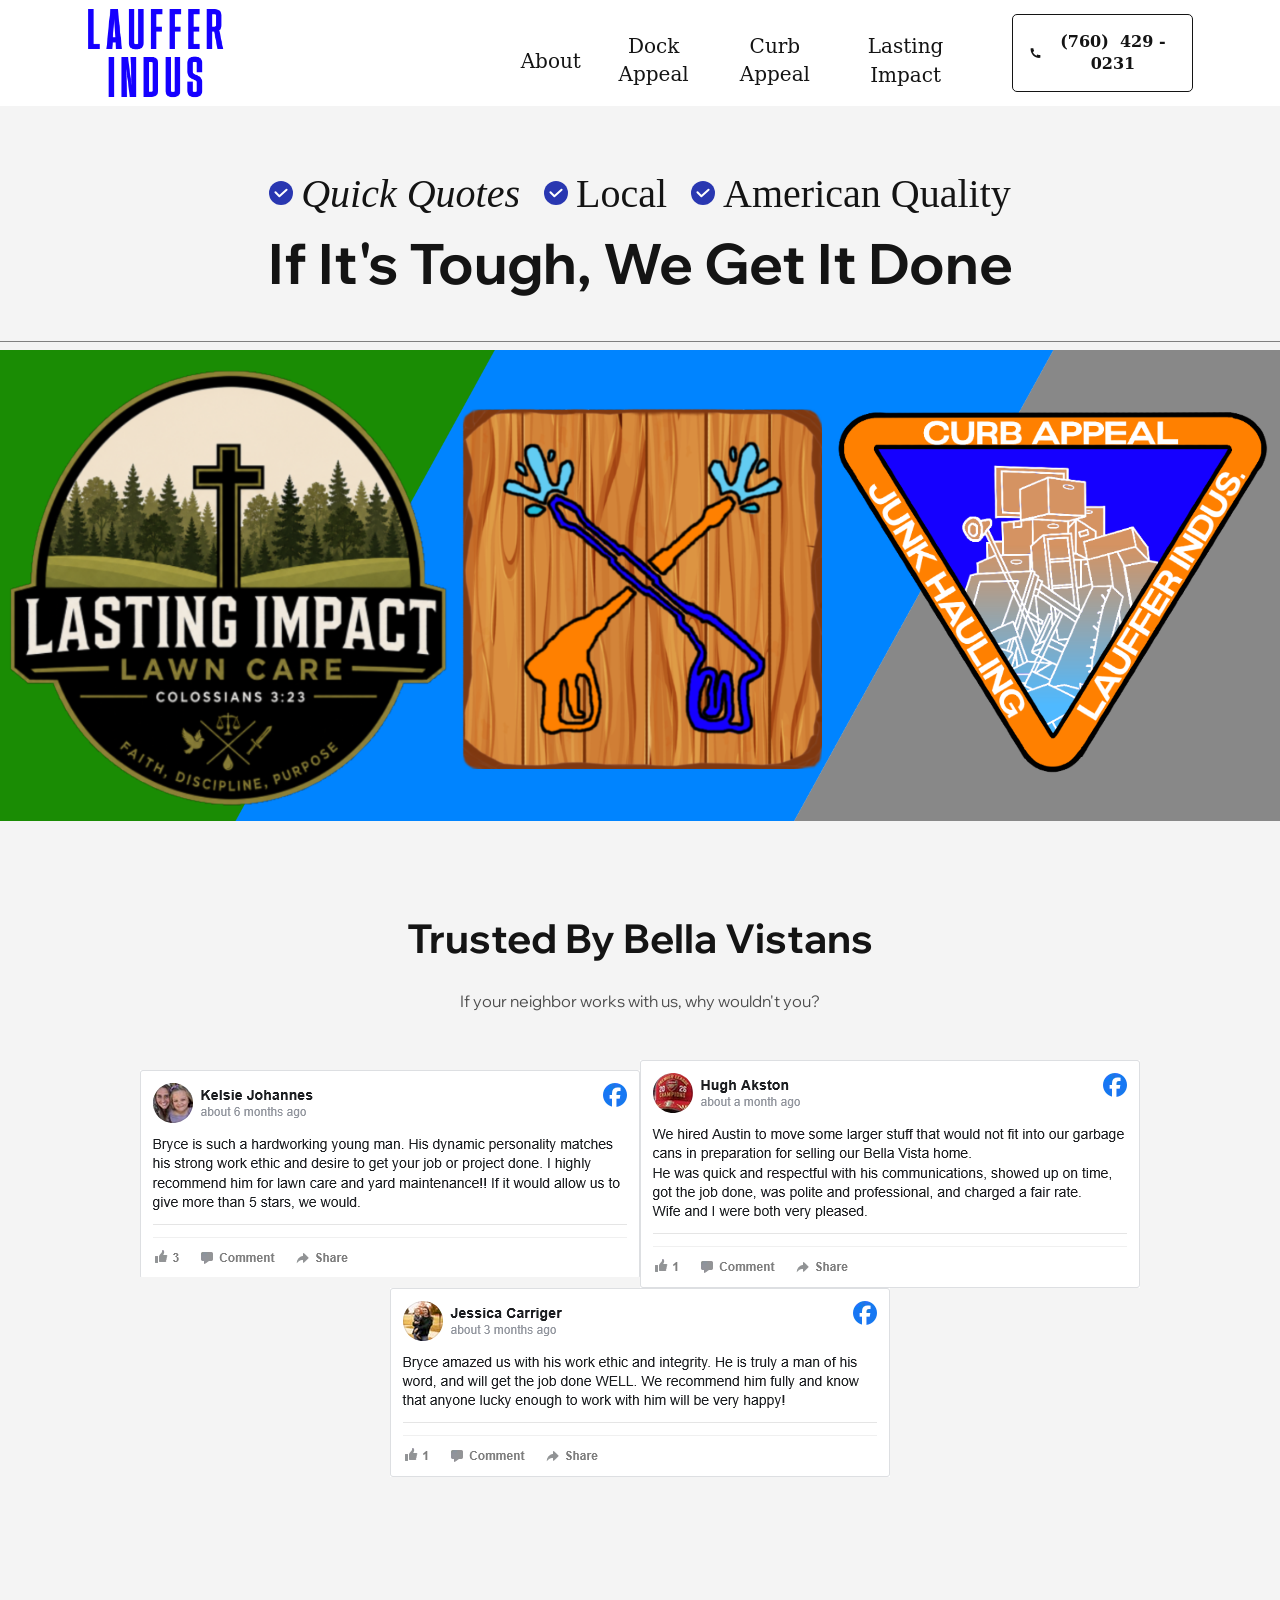
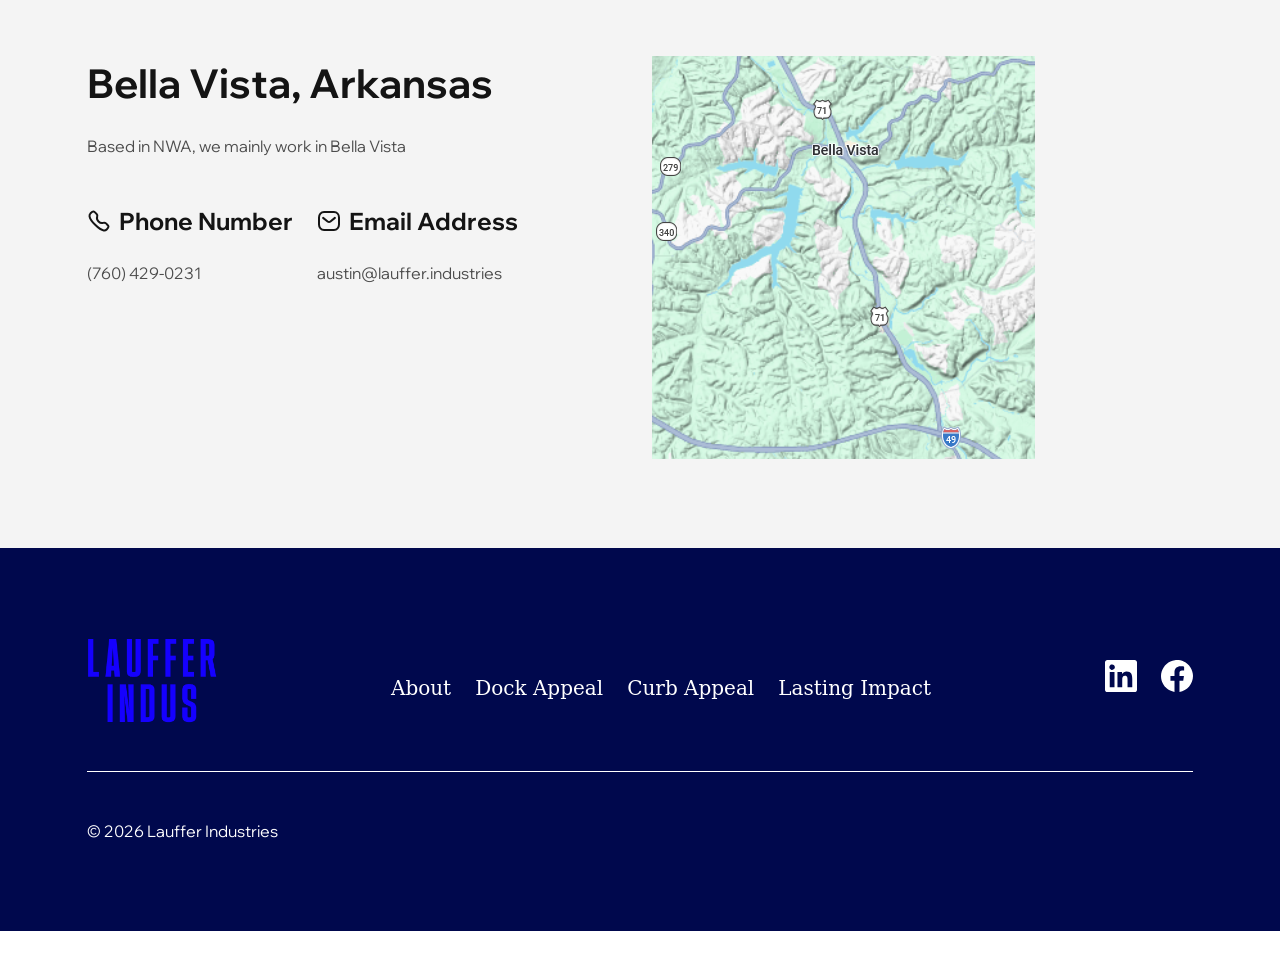
<file: index.html>
<!DOCTYPE html>
<html lang="en" data-ws-project="2a1f708d-160e-4361-b96b-a57098ea38d4" data-ws-last-published="2026-07-20T03:50:51.439Z"><head><link rel="stylesheet" type="text/css" href="/assets/static/app_generated_index-6937cd5a.M38EMsKI.css"><meta charSet="UTF-8"/><meta name="viewport" content="width=device-width,initial-scale=1"/><link rel="preload" as="image" imageSrcSet="/assets/Lauffer_Indus_D14HR5VYIebS4z4LFYql3.png 16w, /assets/Lauffer_Indus_D14HR5VYIebS4z4LFYql3.png 32w, /assets/Lauffer_Indus_D14HR5VYIebS4z4LFYql3.png 48w, /assets/Lauffer_Indus_D14HR5VYIebS4z4LFYql3.png 64w, /assets/Lauffer_Indus_D14HR5VYIebS4z4LFYql3.png 96w, /assets/Lauffer_Indus_D14HR5VYIebS4z4LFYql3.png 128w, /assets/Lauffer_Indus_D14HR5VYIebS4z4LFYql3.png 256w, /assets/Lauffer_Indus_D14HR5VYIebS4z4LFYql3.png 384w, /assets/Lauffer_Indus_D14HR5VYIebS4z4LFYql3.png 640w, /assets/Lauffer_Indus_D14HR5VYIebS4z4LFYql3.png 750w, /assets/Lauffer_Indus_D14HR5VYIebS4z4LFYql3.png 828w, /assets/Lauffer_Indus_D14HR5VYIebS4z4LFYql3.png 1080w" imageSizes="100vw"/><link rel="icon" href="/assets/Lauffer_Indus_D14HR5VYIebS4z4LFYql3.png"/><link rel="preload" href="/assets/WixMadeforDisplay-VariableFont_wght_f8pdg095t8zLvFBEe2wSS_ex1vFsnBuERoF5ldyxBJH.ttf" as="font" crossorigin="anonymous"/><link rel="preload" href="/assets/Might_5fUunkXcW2tOqcMtjygk4.ttf" as="font" crossorigin="anonymous"/><link rel="preload" href="/assets/Frame_2_SM8Qmo_KtkrdiMGyaBffH.svg" as="image"/><meta property="og:url" content="https://url/"/><meta property="og:title" content="Lauffer Industries - Local Property Services"/><meta property="og:type" content="website"/><meta property="og:site_name" content="Lauffer Industries"/><meta name="description" content="Count on us as your dependable partner for exceptional pressure washing, lawn care, and junk hauling. Austin and Bryce offer a wide array of services tailored to your unique requirements."/><meta property="og:description" content="Count on us as your dependable partner for exceptional pressure washing, lawn care, and junk hauling. Austin and Bryce offer a wide array of services tailored to your unique requirements."/><meta property="og:image" content="/assets/Logo_Reel_2_d2k8ymeXSc64eI00WgzIW.png"/><meta property="twitter:card" content="summary_large_image"/><title>Lauffer Industries - Local Property Services</title><script type="application/ld+json">{
  "@context": "https://schema.org",
  "@type": "WebSite",
  "name": "Lauffer Industries"
}</script></head><body class="w-body cx84glk c1j43ddz"><div class="w-box"><div style="display:contents"><div style="display:contents"><div class="w-html-embed"><style>
  /* So we don't need to add a token to every paragraph to remove margin. */
  p {
    margin: 0;
  }

  * {
    /* Make links scroll to their sections smoothly. */
    scroll-behavior: smooth;
  }
</style></div><div class="w-html-embed"><style>
:root {
  --ani-duration: var(--duration-default, .2s);
  --ani-delay: 0s;
  --ani-slide-offset: 20%;
  --ani-zoom-in-scale: 1;
  --ani-zoom-out-scale: .85;
  --ani-flip-rotate: 30deg;
  --ani-easing: var(--easing-default, ease);
  --ani-fill-mode: forwards;
}
[data-ani]:not([data-ani-children]),[data-ani-children]:not([data-ani-progress])>*{animation-duration:var(--ani-duration);animation-delay:var(--ani-delay);animation-timing-function:var(--ani-easing);animation-fill-mode:var(--ani-fill-mode);opacity:0}[data-ani-progress]:not([data-ani-children]),[data-ani-children]:not([data-ani])>*{transition-property:opacity,transform;transition-duration:var(--ani-duration);transition-timing-function:var(--ani-easing);opacity:0}
@keyframes fadeIn{from{opacity:0}
to{opacity:1}}
@keyframes fadeOut{from{opacity:1}
to{opacity:0}}[data-ani-children][data-ani='fade']>.in,[data-ani='fade']:where(.in:not([data-state]),[data-state$='open'],[data-state='active']){animation-name:fadeIn}[data-ani-children][data-ani='fade']>.out,[data-ani='fade']:where(.out:not([data-state]),[data-state='closed'],[data-state='inactive']){animation-name:fadeOut}
@keyframes slideIn{from{opacity:0;translate:var(--ani-slide-transform)}
to{opacity:1;translate:none}}
@keyframes slideOut{from{opacity:1;translate:none}
to{opacity:0;translate:var(--ani-slide-transform)}}[data-ani-children][data-ani|='slide']>.in,[data-ani|='slide']:where(.in:not([data-state]),[data-state$='open'],[data-state='active']){animation-name:slideIn}[data-ani-children][data-ani|='slide']>.out,[data-ani|='slide']:where(.out:not([data-state]),[data-state='closed'],[data-state='inactive']){animation-name:slideOut}[data-ani='slide-up']{--ani-slide-transform:0 var(--ani-slide-offset)}[data-ani='slide-down']{--ani-slide-transform:0 calc(-1*var(--ani-slide-offset))}[data-ani='slide-left']{--ani-slide-transform:var(--ani-slide-offset)}[data-ani='slide-right']{--ani-slide-transform:calc(-1*var(--ani-slide-offset))}
@keyframes zoomIn{from{opacity:0;scale:var(--ani-zoom-out-scale)}
to{opacity:1;scale:1}}
@keyframes zoomOut{from{opacity:1;scale:1}
to{opacity:0;scale:var(--ani-zoom-in-scale)}}[data-ani-children][data-ani='zoom']>.in,[data-ani|='zoom']:where(.in:not([data-state]),[data-state$='open'],[data-state='active']){animation-name:zoomIn}[data-ani-children][data-ani='zoom']>.out,[data-ani|='zoom']:where(.out:not([data-state]),[data-state='closed'],[data-state='inactive']){animation-name:zoomOut}[data-ani-children][data-ani-progress='zoom']>*,[data-ani-progress='zoom']:not([data-ani-children]){transform:scale(var(--ani-zoom-out-scale))}
@keyframes flipInY{from{rotate:y var(--ani-flip-rotate);perspective:2000px;opacity:0}
to{rotate:y 0;opacity:1}}
@keyframes flipOutY{from{rotate:y 0;opacity:1}
to{perspective:2000px;rotate:y var(--ani-flip-rotate);opacity:0}}
@keyframes flipInX{from{perspective:2000px;rotate:x var(--ani-flip-rotate);opacity:0}
to{rotate:x 0;opacity:1}}
@keyframes flipOutX{from{rotate:x 0;opacity:1}
to{perspective:2000px;rotate:x var(--ani-flip-rotate);opacity:0}}[data-ani-children][data-ani='flip-y']>.in,[data-ani='flip-y']:where(.in:not([data-state]),[data-state$='open'],[data-state='active']){animation-name:flipInY}[data-ani-children][data-ani='flip-x']>.in,[data-ani='flip-x']:where(.in:not([data-state]),[data-state$='open'],[data-state='active']){animation-name:flipInX}[data-ani-children][data-ani='flip-y']>.out,[data-ani='flip-y']:where(.out:not([data-state]),[data-state='closed'],[data-state='inactive']){animation-name:flipOutY}[data-ani-children][data-ani='flip-x']>.out,[data-ani='flip-x']:where(.out:not([data-state]),[data-state='closed'],[data-state='inactive']){animation-name:flipOutX}
@keyframes expandDown{from{height:0}
to{height:var(--newHeight)}}
@keyframes expandUp{from{height:var(--newHeight)}
to{height:0}}[data-ani='expand'],[data-ani='expand'][data-state='open'],[data-ani='expand'].in{--newHeight:var(--custom-height,var(--radix-accordion-content-height,var(--radix-collapsible-content-height,100%)));overflow:hidden;opacity:1}[data-ani-children][data-ani='expand']>.in,[data-ani='expand']:where(.in:not([data-state]),[data-state$='open'],[data-state='active']){animation:expandDown var(--ani-duration)var(--ani-easing)}[data-ani-children][data-ani='expand']>.out,[data-ani='expand']:where(.out:not([data-state]),[data-state='closed'],[data-state='inactive']){animation:expandUp var(--ani-duration)var(--ani-easing)}
@media(prefers-reduced-motion:reduce){[data-ani]:not([data-ani-children]),[data-ani-progress]:not([data-ani-children]),[data-ani-children]>*{opacity:1;transform:none;animation:none;rotate:none;scale:none;translate:none}}
</style></div><nav class="w-box c1357293 c9jnjeu c5tmc3l c1ldum37 czr2pxy c155uc7w cry9bxc c1lxiyww ca4qjwu c1cdc69r c18v2pa2 c1qyy4dh c1sche0c c1l2989r"><a aria-current="page" class="w-link active" href="/"><img alt="" width="470" height="307" src="/assets/Lauffer_Indus_D14HR5VYIebS4z4LFYql3.png" class="w-image c57idyp c11y8576 cwclub6 c16euuik c1y4fwd4 ctf8nym c6hjwpc c1fsg3rs" sizes="100vw" srcSet="/assets/Lauffer_Indus_D14HR5VYIebS4z4LFYql3.png 16w, /assets/Lauffer_Indus_D14HR5VYIebS4z4LFYql3.png 32w, /assets/Lauffer_Indus_D14HR5VYIebS4z4LFYql3.png 48w, /assets/Lauffer_Indus_D14HR5VYIebS4z4LFYql3.png 64w, /assets/Lauffer_Indus_D14HR5VYIebS4z4LFYql3.png 96w, /assets/Lauffer_Indus_D14HR5VYIebS4z4LFYql3.png 128w, /assets/Lauffer_Indus_D14HR5VYIebS4z4LFYql3.png 256w, /assets/Lauffer_Indus_D14HR5VYIebS4z4LFYql3.png 384w, /assets/Lauffer_Indus_D14HR5VYIebS4z4LFYql3.png 640w, /assets/Lauffer_Indus_D14HR5VYIebS4z4LFYql3.png 750w, /assets/Lauffer_Indus_D14HR5VYIebS4z4LFYql3.png 828w, /assets/Lauffer_Indus_D14HR5VYIebS4z4LFYql3.png 1080w" decoding="async" loading="eager"/></a><div class="w-box caxj6fh cc3dq2t"><div style="display:contents"><div style="display:contents"><ul class="w-list c1cn3fw9 c1y6imu0 c34dwh1 cry9bxc c1qyy4dh ct02u4h c1z0l37u c1ml0hr7 c1y4fwd4"><li class="w-list-item c1eyv08h"><a class="w-link chbermr cld4m44 c1e9wxra c1c9nyn co9inq6 c18nx7en c13zjl4p c10l5oy9 c135vpv5 c6a6e3m cl60rel czukzo6 c21ny5p" href="/about">About</a></li><li class="w-list-item c1qom380 c6a6e3m c1eyv08h"><a class="w-link chbermr cld4m44 c1e9wxra c1c9nyn co9inq6 c18nx7en c13zjl4p c10l5oy9 c135vpv5 cl60rel czukzo6 c21ny5p" href="/dock-appeal">Dock Appeal</a></li><li class="w-list-item c1qom380 c6a6e3m c1eyv08h"><a class="w-link chbermr cld4m44 c1e9wxra c1c9nyn co9inq6 c18nx7en c13zjl4p c10l5oy9 c135vpv5 cl60rel czukzo6 c21ny5p" href="/curb-appeal">Curb Appeal</a></li><li class="w-list-item c1qom380 c1eyv08h"><a class="w-link chbermr cld4m44 c1e9wxra c1c9nyn co9inq6 c18nx7en c13zjl4p c10l5oy9 c135vpv5 c6a6e3m cl60rel czukzo6 c21ny5p" href="/lasting-impact">Lasting Impact</a></li></ul></div></div></div><a class="w-link c15dw1qs c1e7helk cr8yqfm c1ufwdzl c5blvcv cml0h3f c135vpv5 c1qom380 c11dowh9 c1vamubz c1c9nyn co9inq6 c18nx7en c13zjl4p ckz5c6u c82q2z cl60rel czukzo6 cxqggye" href="#"><div class="w-text csru8nn c1md20bl c1e892th c1qyy4dh"><div class="w-html-embed csru8nn ch2prsz cg4iiql"><svg width="100%" height="100%" viewBox="0 0 22 22" fill="none" xmlns="http://www.w3.org/2000/svg">
<path d="M19.25 15.0517V18.293C19.2501 18.5251 19.1622 18.7486 19.004 18.9183C18.8457 19.0881 18.629 19.1916 18.3975 19.2078C17.9969 19.2353 17.6697 19.25 17.4167 19.25C9.31608 19.25 2.75 12.6839 2.75 4.58333C2.75 4.33033 2.76375 4.00308 2.79217 3.6025C2.80841 3.37099 2.91187 3.15426 3.08165 2.99604C3.25144 2.83782 3.47492 2.7499 3.707 2.75H6.94833C7.06204 2.74989 7.17172 2.79204 7.25608 2.86827C7.34045 2.9445 7.39346 3.04937 7.40483 3.1625C7.42592 3.37333 7.44517 3.54108 7.4635 3.6685C7.64567 4.93985 8.019 6.17635 8.57083 7.33608C8.65792 7.51942 8.60108 7.7385 8.43608 7.85583L6.45792 9.26933C7.66742 12.0876 9.91334 14.3335 12.7316 15.543L14.1432 13.5685C14.201 13.4878 14.2851 13.43 14.3811 13.405C14.4771 13.3801 14.5788 13.3896 14.6685 13.4319C15.8281 13.9828 17.0643 14.3552 18.3352 14.5365C18.4626 14.5548 18.6303 14.5741 18.8393 14.5952C18.9523 14.6067 19.0569 14.6599 19.133 14.7442C19.209 14.8285 19.2501 14.9381 19.25 15.0517Z" fill="currentColor"></path>
</svg>
</div><span class="w-text cc3dq2t c6a6e3m"><span class="w-text-1">(760)  429 - 0231</span></span><span class="w-text cwvpjlf ckzoynv"><span class="w-text-1">Call</span></span></div></a></nav></div></div><main class="w-box"><section id="top" class="w-box cs6z0dm cl8xzcs c1t13ck"><ul class="w-list c1y6imu0 c34dwh1 cry9bxc c1z0l37u c1ml0hr7 c1lxiyww c1cn3fw9 c15cml01 c1qyy4dh ct02u4h c1qom380 cd71ihq c9ril27 cqadkqk c1sjopht c1b0nswz"><li class="w-list-item c1d7mjej c1cozyp5 crv1a4t cbrrmm8 cuo9dm5 c5egcmi c1jjl6c1 c1gzz968 cff1ay0 c14z73t1 c11pk6w2 cqadkqk cnonmc3 c1vax25q cm3wofe">Quick Quotes</li><li class="w-list-item c1d7mjej c1cozyp5 crv1a4t cbrrmm8 cuo9dm5 c5egcmi c1jjl6c1 c1gzz968 cff1ay0 c14z73t1 c11pk6w2 c10psnxv c1vax25q czj77ah">Local</li><li class="w-list-item c1d7mjej c1cozyp5 crv1a4t cbrrmm8 cuo9dm5 c5egcmi c1jjl6c1 c1gzz968 cff1ay0 c14z73t1 c11pk6w2 cqadkqk c1sjopht c1vax25q c1luhglb">American Quality</li></ul><h1 class="w-heading c11nr3ex c11dowh9 c32myit cwrra4i c1gzz968 c1qom380"><b class="w-element c682mpb c1qom380 c1l0vha7 csyy8v5 c1bc2i7x c17r8x7j cblz1ix">If It&#x27;s Tough, We Get It Done</b></h1><hr class="w-element c269td2 c1l0vha7 csyy8v5 c10mz0pn c1bc2i7x c1vocv5f"/><img alt="" width="1920" height="707" src="/assets/Logo_Reel_2_d2k8ymeXSc64eI00WgzIW.png" class="w-image cc3dq2t" sizes="100vw" srcSet="/assets/Logo_Reel_2_d2k8ymeXSc64eI00WgzIW.png 16w, /assets/Logo_Reel_2_d2k8ymeXSc64eI00WgzIW.png 32w, /assets/Logo_Reel_2_d2k8ymeXSc64eI00WgzIW.png 48w, /assets/Logo_Reel_2_d2k8ymeXSc64eI00WgzIW.png 64w, /assets/Logo_Reel_2_d2k8ymeXSc64eI00WgzIW.png 96w, /assets/Logo_Reel_2_d2k8ymeXSc64eI00WgzIW.png 128w, /assets/Logo_Reel_2_d2k8ymeXSc64eI00WgzIW.png 256w, /assets/Logo_Reel_2_d2k8ymeXSc64eI00WgzIW.png 384w, /assets/Logo_Reel_2_d2k8ymeXSc64eI00WgzIW.png 640w, /assets/Logo_Reel_2_d2k8ymeXSc64eI00WgzIW.png 750w, /assets/Logo_Reel_2_d2k8ymeXSc64eI00WgzIW.png 828w, /assets/Logo_Reel_2_d2k8ymeXSc64eI00WgzIW.png 1080w, /assets/Logo_Reel_2_d2k8ymeXSc64eI00WgzIW.png 1200w, /assets/Logo_Reel_2_d2k8ymeXSc64eI00WgzIW.png 1920w, /assets/Logo_Reel_2_d2k8ymeXSc64eI00WgzIW.png 2048w, /assets/Logo_Reel_2_d2k8ymeXSc64eI00WgzIW.png 3840w" decoding="async" loading="lazy"/></section><section id="services" class="w-box cna0hdz c1mzb2kd c1t13ck cry9bxc"><div class="w-box c1357293 c9jnjeu c5tmc3l c1ldum37 czr2pxy c155uc7w cry9bxc c1lxiyww ca4qjwu c1cdc69r c15cml01 c1qyy4dh ct02u4h"><div class="w-box c1qom380 cry9bxc c1lfjoq7 c1z0l37u c1ml0hr7 c1qyy4dh c1wt8a7g"><h2 class="w-heading c1dxq9cf c11dowh9 c32myit cwrra4i c1gzz968">Trusted By Bella Vistans</h2><p class="w-paragraph c1rco612">If your neighbor works with us, why wouldn&#x27;t you?</p></div><div class="w-element cry9bxc c15cml01 c1qyy4dh ct02u4h"><img alt="" width="500" height="207" src="/assets/Screenshot_2026-07-08_at_19-31-24_Bryce’s_Lawn_Care_Facebook_R5gzTRl-hGA6mmx36o9br.png" class="w-image cry9bxc" sizes="100vw" srcSet="/assets/Screenshot_2026-07-08_at_19-31-24_Bryce’s_Lawn_Care_Facebook_R5gzTRl-hGA6mmx36o9br.png 16w, /assets/Screenshot_2026-07-08_at_19-31-24_Bryce’s_Lawn_Care_Facebook_R5gzTRl-hGA6mmx36o9br.png 32w, /assets/Screenshot_2026-07-08_at_19-31-24_Bryce’s_Lawn_Care_Facebook_R5gzTRl-hGA6mmx36o9br.png 48w, /assets/Screenshot_2026-07-08_at_19-31-24_Bryce’s_Lawn_Care_Facebook_R5gzTRl-hGA6mmx36o9br.png 64w, /assets/Screenshot_2026-07-08_at_19-31-24_Bryce’s_Lawn_Care_Facebook_R5gzTRl-hGA6mmx36o9br.png 96w, /assets/Screenshot_2026-07-08_at_19-31-24_Bryce’s_Lawn_Care_Facebook_R5gzTRl-hGA6mmx36o9br.png 128w, /assets/Screenshot_2026-07-08_at_19-31-24_Bryce’s_Lawn_Care_Facebook_R5gzTRl-hGA6mmx36o9br.png 256w, /assets/Screenshot_2026-07-08_at_19-31-24_Bryce’s_Lawn_Care_Facebook_R5gzTRl-hGA6mmx36o9br.png 384w, /assets/Screenshot_2026-07-08_at_19-31-24_Bryce’s_Lawn_Care_Facebook_R5gzTRl-hGA6mmx36o9br.png 640w, /assets/Screenshot_2026-07-08_at_19-31-24_Bryce’s_Lawn_Care_Facebook_R5gzTRl-hGA6mmx36o9br.png 750w, /assets/Screenshot_2026-07-08_at_19-31-24_Bryce’s_Lawn_Care_Facebook_R5gzTRl-hGA6mmx36o9br.png 828w, /assets/Screenshot_2026-07-08_at_19-31-24_Bryce’s_Lawn_Care_Facebook_R5gzTRl-hGA6mmx36o9br.png 1080w" decoding="async" loading="lazy"/><img alt="" width="500" height="228" src="/assets/Screenshot_2026-07-08_at_18-48-43_Dock_Appeal_Facebook_d-jbA0t162EM5U6VTyWeh.png" class="w-image c1qyy4dh c1wt8a7g cry9bxc" sizes="100vw" srcSet="/assets/Screenshot_2026-07-08_at_18-48-43_Dock_Appeal_Facebook_d-jbA0t162EM5U6VTyWeh.png 16w, /assets/Screenshot_2026-07-08_at_18-48-43_Dock_Appeal_Facebook_d-jbA0t162EM5U6VTyWeh.png 32w, /assets/Screenshot_2026-07-08_at_18-48-43_Dock_Appeal_Facebook_d-jbA0t162EM5U6VTyWeh.png 48w, /assets/Screenshot_2026-07-08_at_18-48-43_Dock_Appeal_Facebook_d-jbA0t162EM5U6VTyWeh.png 64w, /assets/Screenshot_2026-07-08_at_18-48-43_Dock_Appeal_Facebook_d-jbA0t162EM5U6VTyWeh.png 96w, /assets/Screenshot_2026-07-08_at_18-48-43_Dock_Appeal_Facebook_d-jbA0t162EM5U6VTyWeh.png 128w, /assets/Screenshot_2026-07-08_at_18-48-43_Dock_Appeal_Facebook_d-jbA0t162EM5U6VTyWeh.png 256w, /assets/Screenshot_2026-07-08_at_18-48-43_Dock_Appeal_Facebook_d-jbA0t162EM5U6VTyWeh.png 384w, /assets/Screenshot_2026-07-08_at_18-48-43_Dock_Appeal_Facebook_d-jbA0t162EM5U6VTyWeh.png 640w, /assets/Screenshot_2026-07-08_at_18-48-43_Dock_Appeal_Facebook_d-jbA0t162EM5U6VTyWeh.png 750w, /assets/Screenshot_2026-07-08_at_18-48-43_Dock_Appeal_Facebook_d-jbA0t162EM5U6VTyWeh.png 828w, /assets/Screenshot_2026-07-08_at_18-48-43_Dock_Appeal_Facebook_d-jbA0t162EM5U6VTyWeh.png 1080w" decoding="async" loading="lazy"/><img alt="" width="500" height="189" src="/assets/Screenshot_2026-07-08_at_18-49-20_Bryce’s_Lawn_Care_Facebook_kADnfXa2yIyNg-M0wNLm-.png" class="w-image cry9bxc" sizes="100vw" srcSet="/assets/Screenshot_2026-07-08_at_18-49-20_Bryce’s_Lawn_Care_Facebook_kADnfXa2yIyNg-M0wNLm-.png 16w, /assets/Screenshot_2026-07-08_at_18-49-20_Bryce’s_Lawn_Care_Facebook_kADnfXa2yIyNg-M0wNLm-.png 32w, /assets/Screenshot_2026-07-08_at_18-49-20_Bryce’s_Lawn_Care_Facebook_kADnfXa2yIyNg-M0wNLm-.png 48w, /assets/Screenshot_2026-07-08_at_18-49-20_Bryce’s_Lawn_Care_Facebook_kADnfXa2yIyNg-M0wNLm-.png 64w, /assets/Screenshot_2026-07-08_at_18-49-20_Bryce’s_Lawn_Care_Facebook_kADnfXa2yIyNg-M0wNLm-.png 96w, /assets/Screenshot_2026-07-08_at_18-49-20_Bryce’s_Lawn_Care_Facebook_kADnfXa2yIyNg-M0wNLm-.png 128w, /assets/Screenshot_2026-07-08_at_18-49-20_Bryce’s_Lawn_Care_Facebook_kADnfXa2yIyNg-M0wNLm-.png 256w, /assets/Screenshot_2026-07-08_at_18-49-20_Bryce’s_Lawn_Care_Facebook_kADnfXa2yIyNg-M0wNLm-.png 384w, /assets/Screenshot_2026-07-08_at_18-49-20_Bryce’s_Lawn_Care_Facebook_kADnfXa2yIyNg-M0wNLm-.png 640w, /assets/Screenshot_2026-07-08_at_18-49-20_Bryce’s_Lawn_Care_Facebook_kADnfXa2yIyNg-M0wNLm-.png 750w, /assets/Screenshot_2026-07-08_at_18-49-20_Bryce’s_Lawn_Care_Facebook_kADnfXa2yIyNg-M0wNLm-.png 828w, /assets/Screenshot_2026-07-08_at_18-49-20_Bryce’s_Lawn_Care_Facebook_kADnfXa2yIyNg-M0wNLm-.png 1080w" decoding="async" loading="lazy"/></div></div></section><section class="w-box cna0hdz c1mzb2kd c1t13ck"><div class="w-box c1357293 c9jnjeu c5tmc3l c1ldum37 czr2pxy c155uc7w copqmak c1lfjoq7 c10zkoym ct8c5y2 c1f64byh cx6c9kw c174sw29"><div class="w-box cry9bxc c1lfjoq7 ca4qjwu c1cdc69r c16xs6ny c1wt8a7g"><div class="w-box cry9bxc c1lfjoq7 c1z0l37u c1ml0hr7"><h2 class="w-heading c1dxq9cf c11dowh9 c32myit cwrra4i c1gzz968">Bella Vista, Arkansas</h2><p class="w-paragraph">Based in NWA, we mainly work in Bella Vista</p></div><div class="w-box copqmak c10zkoym ct8c5y2 c1f64byh cx6c9kw c174sw29"><div class="w-box cry9bxc c1lfjoq7 c1z0l37u c1ml0hr7"><h3 class="w-heading cuoke4w c11dowh9 c32myit cwrra4i c12y6bqh csru8nn c1md20bl c1e892th c1qyy4dh"><div class="w-html-embed csru8nn ch2prsz cg4iiql"><svg width="100%" height="100%" viewBox="0 0 24 24" fill="none" xmlns="http://www.w3.org/2000/svg">
<path fill-rule="evenodd" clip-rule="evenodd" d="M11.5317 12.4724C15.5208 16.4604 16.4258 11.8467 18.9656 14.3848C21.4143 16.8328 22.8216 17.3232 19.7192 20.4247C19.3306 20.737 16.8616 24.4943 8.1846 15.8197C-0.493478 7.144 3.26158 4.67244 3.57397 4.28395C6.68387 1.17385 7.16586 2.58938 9.61449 5.03733C12.1544 7.5765 7.54266 8.48441 11.5317 12.4724Z" stroke="#141414" stroke-width="2" stroke-linecap="round" stroke-linejoin="round"></path>
</svg>
</div><span class="w-text">Phone Number</span></h3><div class="w-text">(760) 429-0231</div></div><div class="w-box cry9bxc c1lfjoq7 c1z0l37u c1ml0hr7"><h3 class="w-heading cuoke4w c11dowh9 c32myit cwrra4i c12y6bqh csru8nn c1md20bl c1e892th c1qyy4dh"><div class="w-html-embed csru8nn ch2prsz cg4iiql"><svg width="100%" height="100%" viewBox="0 0 24 24" fill="none" xmlns="http://www.w3.org/2000/svg">
<path d="M17.9026 8.85156L13.4593 12.4646C12.6198 13.1306 11.4387 13.1306 10.5992 12.4646L6.11844 8.85156" stroke="#141414" stroke-width="2" stroke-linecap="round" stroke-linejoin="round"></path>
<path fill-rule="evenodd" clip-rule="evenodd" d="M16.9089 21C19.9502 21.0084 22 18.5095 22 15.4384V8.57001C22 5.49883 19.9502 3 16.9089 3H7.09114C4.04979 3 2 5.49883 2 8.57001V15.4384C2 18.5095 4.04979 21.0084 7.09114 21H16.9089Z" stroke="#141414" stroke-width="2" stroke-linecap="round" stroke-linejoin="round"></path>
</svg>
</div><span class="w-text">Email Address</span></h3><div class="w-text">austin@lauffer.industries</div></div></div></div><div class="w-box"><img alt="" width="383" height="403" src="/assets/Screenshot_2026-07-08_164806_W9kfFp-GlK8o-Q6__NhQf.png" class="w-image" sizes="100vw" srcSet="/assets/Screenshot_2026-07-08_164806_W9kfFp-GlK8o-Q6__NhQf.png 16w, /assets/Screenshot_2026-07-08_164806_W9kfFp-GlK8o-Q6__NhQf.png 32w, /assets/Screenshot_2026-07-08_164806_W9kfFp-GlK8o-Q6__NhQf.png 48w, /assets/Screenshot_2026-07-08_164806_W9kfFp-GlK8o-Q6__NhQf.png 64w, /assets/Screenshot_2026-07-08_164806_W9kfFp-GlK8o-Q6__NhQf.png 96w, /assets/Screenshot_2026-07-08_164806_W9kfFp-GlK8o-Q6__NhQf.png 128w, /assets/Screenshot_2026-07-08_164806_W9kfFp-GlK8o-Q6__NhQf.png 256w, /assets/Screenshot_2026-07-08_164806_W9kfFp-GlK8o-Q6__NhQf.png 384w, /assets/Screenshot_2026-07-08_164806_W9kfFp-GlK8o-Q6__NhQf.png 640w, /assets/Screenshot_2026-07-08_164806_W9kfFp-GlK8o-Q6__NhQf.png 750w, /assets/Screenshot_2026-07-08_164806_W9kfFp-GlK8o-Q6__NhQf.png 828w" decoding="async" loading="lazy"/></div></div></section></main><div style="display:contents"><div style="display:contents"><footer class="w-box cna0hdz c1mzb2kd c1zanka c1blx93c"><div class="w-box c1357293 c9jnjeu c5tmc3l c1ldum37 czr2pxy c155uc7w cry9bxc c1lfjoq7 ca4qjwu c1cdc69r"><div class="w-box cry9bxc c1qyy4dh c18v2pa2 c1z0l37u c1ml0hr7 c1jjfh4b"><div class="w-box"><img alt="" width="470" height="307" src="/assets/Lauffer_Indus_D14HR5VYIebS4z4LFYql3.png" class="w-image clilddm" sizes="100vw" srcSet="/assets/Lauffer_Indus_D14HR5VYIebS4z4LFYql3.png 16w, /assets/Lauffer_Indus_D14HR5VYIebS4z4LFYql3.png 32w, /assets/Lauffer_Indus_D14HR5VYIebS4z4LFYql3.png 48w, /assets/Lauffer_Indus_D14HR5VYIebS4z4LFYql3.png 64w, /assets/Lauffer_Indus_D14HR5VYIebS4z4LFYql3.png 96w, /assets/Lauffer_Indus_D14HR5VYIebS4z4LFYql3.png 128w, /assets/Lauffer_Indus_D14HR5VYIebS4z4LFYql3.png 256w, /assets/Lauffer_Indus_D14HR5VYIebS4z4LFYql3.png 384w, /assets/Lauffer_Indus_D14HR5VYIebS4z4LFYql3.png 640w, /assets/Lauffer_Indus_D14HR5VYIebS4z4LFYql3.png 750w, /assets/Lauffer_Indus_D14HR5VYIebS4z4LFYql3.png 828w, /assets/Lauffer_Indus_D14HR5VYIebS4z4LFYql3.png 1080w" decoding="async" loading="lazy"/></div><div class="w-box ch173t0"><div style="display:contents"><div style="display:contents"><ul class="w-list c1cn3fw9 c1y6imu0 c34dwh1 cry9bxc c1qyy4dh ct02u4h c1z0l37u c1ml0hr7 c1y4fwd4"><li class="w-list-item c1eyv08h"><a class="w-link chbermr cld4m44 c1e9wxra c1c9nyn co9inq6 c18nx7en c13zjl4p c10l5oy9 c135vpv5 c6a6e3m cl60rel czukzo6 c21ny5p" href="/about">About</a></li><li class="w-list-item c1qom380 c6a6e3m c1eyv08h"><a class="w-link chbermr cld4m44 c1e9wxra c1c9nyn co9inq6 c18nx7en c13zjl4p c10l5oy9 c135vpv5 cl60rel czukzo6 c21ny5p" href="/dock-appeal">Dock Appeal</a></li><li class="w-list-item c1qom380 c6a6e3m c1eyv08h"><a class="w-link chbermr cld4m44 c1e9wxra c1c9nyn co9inq6 c18nx7en c13zjl4p c10l5oy9 c135vpv5 cl60rel czukzo6 c21ny5p" href="/curb-appeal">Curb Appeal</a></li><li class="w-list-item c1qom380 c1eyv08h"><a class="w-link chbermr cld4m44 c1e9wxra c1c9nyn co9inq6 c18nx7en c13zjl4p c10l5oy9 c135vpv5 c6a6e3m cl60rel czukzo6 c21ny5p" href="/lasting-impact">Lasting Impact</a></li></ul></div></div></div><div class="w-box cry9bxc c1qyy4dh c1wt8a7g c1z0l37u c1ml0hr7 ch173t0 c1irq5d"><a aria-label="linkedin" href="https://linkedin.com/in/austin-j-l" class="w-link chbermr cld4m44 c1e9wxra c1c9nyn co9inq6 c18nx7en c13zjl4p c10l5oy9 cl60rel czukzo6 c21ny5p"><div class="w-html-embed csru8nn ch2prsz cg4iiql"><svg width="100%" height="100%" viewBox="0 0 28 28" fill="none" xmlns="http://www.w3.org/2000/svg">
<g clip-path="url(#clip0_1_927)">
<path fill-rule="evenodd" clip-rule="evenodd" d="M23.8583 23.8583H19.7167V17.36C19.7167 15.8083 19.6933 13.8133 17.5583 13.8133C15.4 13.8133 15.0733 15.505 15.0733 17.255V23.8583H10.9083V10.5H14.8867V12.32H14.945C15.3436 11.6381 15.9199 11.0771 16.6123 10.697C17.3047 10.3169 18.0873 10.1319 18.8767 10.1617C23.0767 10.1617 23.8583 12.9267 23.8583 16.5317V23.8583ZM6.23 8.66833C5.91362 8.66833 5.60035 8.60602 5.30805 8.48495C5.01576 8.36387 4.75017 8.18642 4.52646 7.9627C4.30275 7.73899 4.12529 7.47341 4.00422 7.18111C3.88315 6.88882 3.82083 6.57554 3.82083 6.25917C3.82083 5.94279 3.88315 5.62951 4.00422 5.33722C4.12529 5.04492 4.30275 4.77934 4.52646 4.55563C4.75017 4.33192 5.01576 4.15446 5.30805 4.03339C5.60035 3.91231 5.91362 3.85 6.23 3.85C6.86895 3.85 7.48173 4.10382 7.93354 4.55563C8.38534 5.00743 8.63917 5.62022 8.63917 6.25917C8.63917 6.89812 8.38534 7.5109 7.93354 7.9627C7.48173 8.41451 6.86895 8.66833 6.23 8.66833ZM4.14167 23.8583H8.30667V10.5H4.14167V23.8583ZM25.9233 0H2.065C0.921667 0 0 0.898333 0 2.01833V25.9817C0 27.09 0.933333 28 2.065 28H25.9233C27.0667 28 28 27.09 28 25.9817V2.01833C28 0.898333 27.0667 0 25.9233 0Z" fill="currentColor"></path>
</g>
<defs>
<clipPath id="clip0_1_927">
<rect width="28" height="28" fill="currentColor"></rect>
</clipPath>
</defs>
</svg>
</div></a><a aria-label="facebook" href="https://www.facebook.com/profile.php?id=61588373319742" class="w-link chbermr cld4m44 c1e9wxra c1c9nyn co9inq6 c18nx7en c13zjl4p c10l5oy9 cl60rel czukzo6 c21ny5p"><div class="w-html-embed csru8nn ch2prsz cg4iiql"><svg width="100%" height="100%" viewBox="0 0 28 28" fill="none" xmlns="http://www.w3.org/2000/svg">
<g clip-path="url(#clip0_1_929)">
<path d="M28 14.0803C27.9982 11.4055 27.2301 8.78718 25.7868 6.53523C24.3434 4.28327 22.2851 2.49193 19.8555 1.3732C17.4259 0.254459 14.7266 -0.144848 12.0771 0.22253C9.42768 0.589908 6.93891 1.70859 4.90535 3.4462C2.87179 5.1838 1.37857 7.4676 0.602394 10.0273C-0.173785 12.587 -0.200433 15.3155 0.525604 17.8899C1.25164 20.4643 2.69997 22.7769 4.6992 24.5538C6.69843 26.3308 9.16488 27.4979 11.8067 27.917V18.1286H8.26V14.0803H11.8067V11.0003C11.8067 7.50031 13.9067 5.55197 17.1033 5.55197C18.6317 5.55197 20.23 5.82031 20.23 5.82031V9.27364H18.4683C16.7183 9.27364 16.1817 10.347 16.1817 11.4553V14.0803H20.0667L19.4483 18.1286H16.1817V27.917C19.4771 27.3971 22.4786 25.7174 24.6454 23.1806C26.8122 20.6438 28.0018 17.4165 28 14.0803Z" fill="currentColor"></path>
</g>
<defs>
<clipPath id="clip0_1_929">
<rect width="28" height="28" fill="currentColor"></rect>
</clipPath>
</defs>
</svg>
</div></a></div></div><hr class="w-separator c158gks0 czr2pxy c32myit cwrra4i"/><div class="w-box cry9bxc c18v2pa2 c1z0l37u c1ml0hr7 c1jjfh4b"><div class="w-box"><div class="w-text">© 2026 Lauffer Industries<br/></div></div></div></div></footer></div></div></div><script id="vike_pageContext" type="application/json">{"_urlRewrite":null,"pageId":"/pages/index","routeParams":{},"data":{"url":"https://url/","system":{"params":{},"search":{},"origin":"https://url","pathname":"/"},"resources":{},"pageMeta":{"title":"Lauffer Industries - Local Property Services","description":"Count on us as your dependable partner for exceptional pressure washing, lawn care, and junk hauling. Austin and Bryce offer a wide array of services tailored to your unique requirements.","excludePageFromSearch":false,"language":"!undefined","socialImageAssetName":"Logo_Reel_2_d2k8ymeXSc64eI00WgzIW.png","socialImageUrl":"!undefined","status":"!undefined","redirect":"!undefined","content":"!undefined","custom":[]}}}</script><script id="vike_globalContext" type="application/json">{}</script><script src="/assets/entries/entry-server-routing.CcUEbjjM.js" type="module" async></script><link rel="modulepreload" href="/assets/entries/pages_index.DzVMyNuM.js" as="script" type="text/javascript"><link rel="modulepreload" href="/assets/chunks/chunk-BgW_fItC.js" as="script" type="text/javascript"><link rel="modulepreload" href="/assets/chunks/chunk-BMWnlFZQ.js" as="script" type="text/javascript"></body></html>
</file>
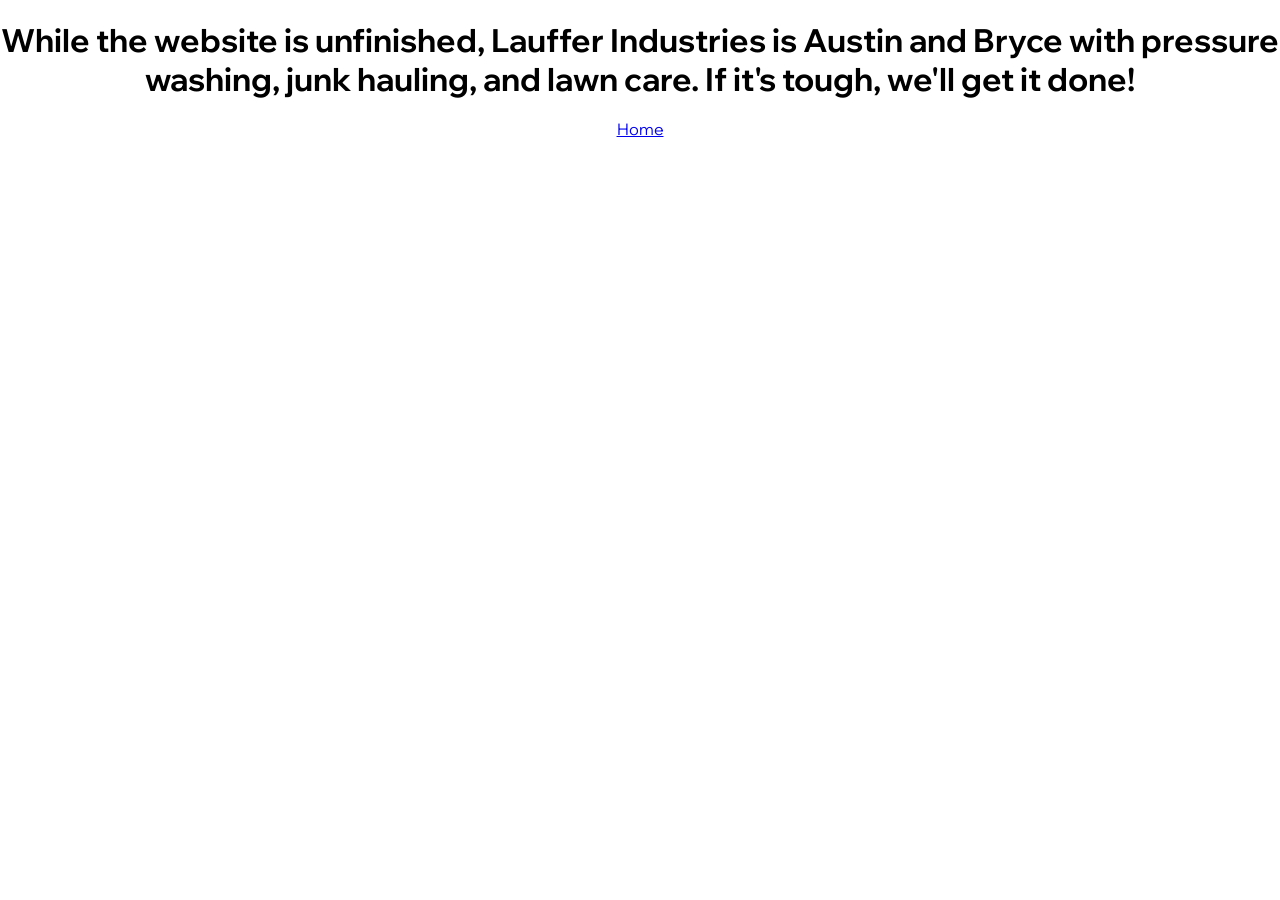
<file: about/index.html>
<!DOCTYPE html>
<html lang="en" data-ws-project="2a1f708d-160e-4361-b96b-a57098ea38d4" data-ws-last-published="2026-07-20T03:50:51.439Z"><head><link rel="stylesheet" type="text/css" href="/assets/static/app_generated_index-6937cd5a.M38EMsKI.css"><meta charSet="UTF-8"/><meta name="viewport" content="width=device-width,initial-scale=1"/><link rel="icon" href="/assets/Lauffer_Indus_D14HR5VYIebS4z4LFYql3.png"/><link rel="preload" href="/assets/WixMadeforDisplay-VariableFont_wght_f8pdg095t8zLvFBEe2wSS_ex1vFsnBuERoF5ldyxBJH.ttf" as="font" crossorigin="anonymous"/><meta property="og:url" content="https://url/about"/><meta property="og:title" content="About Lauffer Industries"/><meta property="og:type" content="website"/><meta property="og:site_name" content="Lauffer Industries"/><meta name="robots" content="noindex, nofollow"/><meta property="og:image" content="/assets/Lauffer_Indus_D14HR5VYIebS4z4LFYql3.png"/><meta property="twitter:card" content="summary_large_image"/><title>About Lauffer Industries</title><script type="application/ld+json">{
  "@context": "https://schema.org",
  "@type": "WebSite",
  "name": "Lauffer Industries"
}</script></head><body class="w-element"><h1 class="w-element cry9bxc c1qyy4dh ct02u4h c1qpg1g9 c1qom380">While the website is unfinished, Lauffer Industries is Austin and Bryce with pressure washing, junk hauling, and lawn care. If it&#x27;s tough, we&#x27;ll get it done!</h1><a href="https://lauffer.industries/" class="w-element cry9bxc c1qyy4dh ct02u4h">Home</a><script id="vike_pageContext" type="application/json">{"_urlRewrite":null,"pageId":"/pages/about","routeParams":{},"data":{"url":"https://url/about","system":{"params":{},"search":{},"origin":"https://url","pathname":"/about"},"resources":{},"pageMeta":{"title":"About Lauffer Industries","description":"","excludePageFromSearch":true,"language":"","socialImageAssetName":"Lauffer_Indus_D14HR5VYIebS4z4LFYql3.png","socialImageUrl":"!undefined","status":"!undefined","redirect":"","content":"","custom":[]}}}</script><script id="vike_globalContext" type="application/json">{}</script><script src="/assets/entries/entry-server-routing.CcUEbjjM.js" type="module" async></script><link rel="modulepreload" href="/assets/entries/pages_about.BAX7Aw1h.js" as="script" type="text/javascript"><link rel="modulepreload" href="/assets/chunks/chunk-BgW_fItC.js" as="script" type="text/javascript"></body></html>
</file>
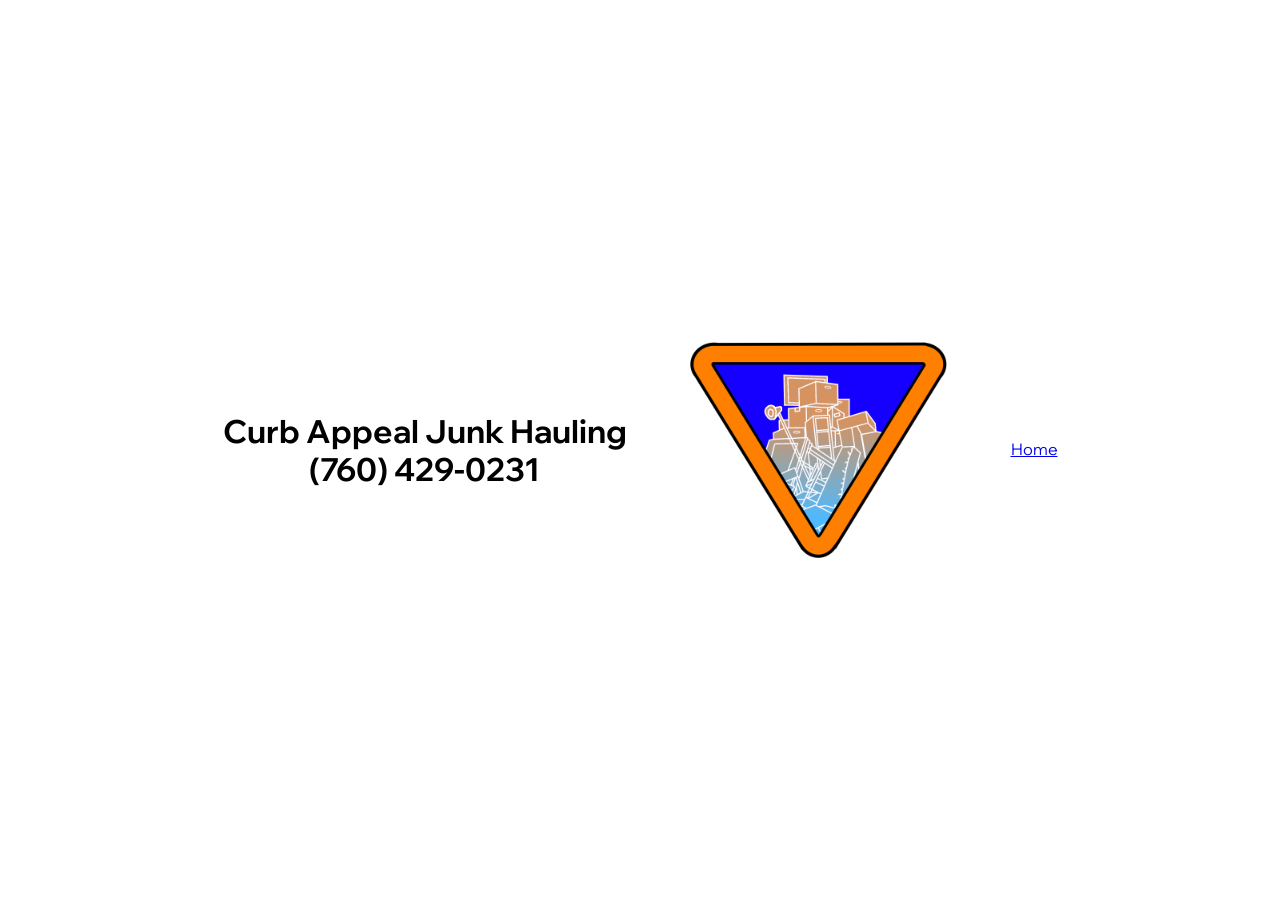
<file: curb-appeal/index.html>
<!DOCTYPE html>
<html lang="en" data-ws-project="2a1f708d-160e-4361-b96b-a57098ea38d4" data-ws-last-published="2026-07-20T03:50:51.439Z"><head><link rel="stylesheet" type="text/css" href="/assets/static/app_generated_index-6937cd5a.M38EMsKI.css"><meta charSet="UTF-8"/><meta name="viewport" content="width=device-width,initial-scale=1"/><link rel="icon" href="/assets/Lauffer_Indus_D14HR5VYIebS4z4LFYql3.png"/><link rel="preload" href="/assets/WixMadeforDisplay-VariableFont_wght_f8pdg095t8zLvFBEe2wSS_ex1vFsnBuERoF5ldyxBJH.ttf" as="font" crossorigin="anonymous"/><meta property="og:url" content="https://url/curb-appeal"/><meta property="og:title" content="Austin&#x27;s Curb Appeal Junk-Hauling"/><meta property="og:type" content="website"/><meta property="og:site_name" content="Lauffer Industries"/><meta name="description" content="Small scale, local junk-hauling in Bella Vista. Services includes loading, hauling, and disposal. I take care of it all!"/><meta property="og:description" content="Small scale, local junk-hauling in Bella Vista. Services includes loading, hauling, and disposal. I take care of it all!"/><meta property="og:image" content="/assets/Curb_Appeal_Logo_Final_No_Text_V5gisEhWXJkM_IHy55vaq.png"/><meta property="twitter:card" content="summary_large_image"/><title>Austin&#x27;s Curb Appeal Junk-Hauling</title><script type="application/ld+json">{
  "@context": "https://schema.org",
  "@type": "WebSite",
  "name": "Lauffer Industries"
}</script></head><body class="w-element cry9bxc c1qyy4dh ct02u4h"><h1 class="w-element c1qom380 c1qpg1g9">Curb Appeal Junk Hauling<br/>(760) 429-0231</h1><img alt="" width="1920" height="1080" src="/assets/Curb_Appeal_Logo_Final_No_Text_V5gisEhWXJkM_IHy55vaq.png" class="w-image cry9bxc c1qyy4dh ct02u4h cgn90jy c154rbni" sizes="100vw" srcSet="/assets/Curb_Appeal_Logo_Final_No_Text_V5gisEhWXJkM_IHy55vaq.png 16w, /assets/Curb_Appeal_Logo_Final_No_Text_V5gisEhWXJkM_IHy55vaq.png 32w, /assets/Curb_Appeal_Logo_Final_No_Text_V5gisEhWXJkM_IHy55vaq.png 48w, /assets/Curb_Appeal_Logo_Final_No_Text_V5gisEhWXJkM_IHy55vaq.png 64w, /assets/Curb_Appeal_Logo_Final_No_Text_V5gisEhWXJkM_IHy55vaq.png 96w, /assets/Curb_Appeal_Logo_Final_No_Text_V5gisEhWXJkM_IHy55vaq.png 128w, /assets/Curb_Appeal_Logo_Final_No_Text_V5gisEhWXJkM_IHy55vaq.png 256w, /assets/Curb_Appeal_Logo_Final_No_Text_V5gisEhWXJkM_IHy55vaq.png 384w, /assets/Curb_Appeal_Logo_Final_No_Text_V5gisEhWXJkM_IHy55vaq.png 640w, /assets/Curb_Appeal_Logo_Final_No_Text_V5gisEhWXJkM_IHy55vaq.png 750w, /assets/Curb_Appeal_Logo_Final_No_Text_V5gisEhWXJkM_IHy55vaq.png 828w, /assets/Curb_Appeal_Logo_Final_No_Text_V5gisEhWXJkM_IHy55vaq.png 1080w, /assets/Curb_Appeal_Logo_Final_No_Text_V5gisEhWXJkM_IHy55vaq.png 1200w, /assets/Curb_Appeal_Logo_Final_No_Text_V5gisEhWXJkM_IHy55vaq.png 1920w, /assets/Curb_Appeal_Logo_Final_No_Text_V5gisEhWXJkM_IHy55vaq.png 2048w, /assets/Curb_Appeal_Logo_Final_No_Text_V5gisEhWXJkM_IHy55vaq.png 3840w" decoding="async" loading="lazy"/><a href="https://lauffer.industries/" class="w-element cir85gx">Home</a><script id="vike_pageContext" type="application/json">{"_urlRewrite":null,"pageId":"/pages/curb-appeal","routeParams":{},"data":{"url":"https://url/curb-appeal","system":{"params":{},"search":{},"origin":"https://url","pathname":"/curb-appeal"},"resources":{},"pageMeta":{"title":"Austin's Curb Appeal Junk-Hauling","description":"Small scale, local junk-hauling in Bella Vista. Services includes loading, hauling, and disposal. I take care of it all!","excludePageFromSearch":false,"language":"","socialImageAssetName":"Curb_Appeal_Logo_Final_No_Text_V5gisEhWXJkM_IHy55vaq.png","socialImageUrl":"!undefined","status":"!undefined","redirect":"","content":"","custom":[]}}}</script><script id="vike_globalContext" type="application/json">{}</script><script src="/assets/entries/entry-server-routing.CcUEbjjM.js" type="module" async></script><link rel="modulepreload" href="/assets/entries/pages_curb-appeal.DR7ndP7z.js" as="script" type="text/javascript"><link rel="modulepreload" href="/assets/chunks/chunk-BgW_fItC.js" as="script" type="text/javascript"><link rel="modulepreload" href="/assets/chunks/chunk-BMWnlFZQ.js" as="script" type="text/javascript"></body></html>
</file>
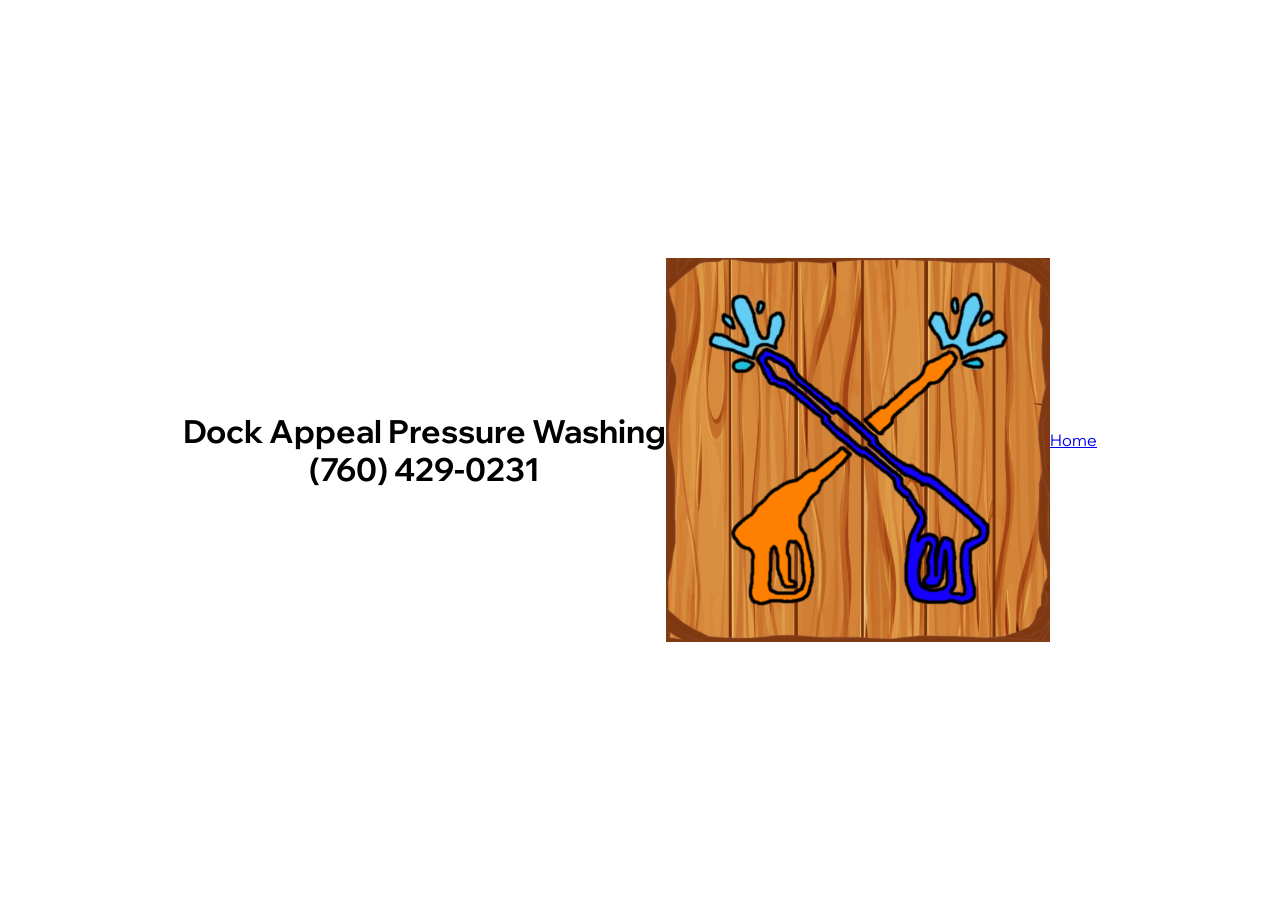
<file: dock-appeal/index.html>
<!DOCTYPE html>
<html lang="en" data-ws-project="2a1f708d-160e-4361-b96b-a57098ea38d4" data-ws-last-published="2026-07-20T03:50:51.439Z"><head><link rel="stylesheet" type="text/css" href="/assets/static/app_generated_index-6937cd5a.M38EMsKI.css"><meta charSet="UTF-8"/><meta name="viewport" content="width=device-width,initial-scale=1"/><link rel="icon" href="/assets/Lauffer_Indus_D14HR5VYIebS4z4LFYql3.png"/><link rel="preload" href="/assets/WixMadeforDisplay-VariableFont_wght_f8pdg095t8zLvFBEe2wSS_ex1vFsnBuERoF5ldyxBJH.ttf" as="font" crossorigin="anonymous"/><meta property="og:url" content="https://url/dock-appeal"/><meta property="og:title" content="Austin&#x27;s Dock Appeal Pressure Washing"/><meta property="og:type" content="website"/><meta property="og:site_name" content="Lauffer Industries"/><meta name="description" content="Pressure washing services available on all Bella Vista lakes. Call or text today for a free quote!"/><meta property="og:description" content="Pressure washing services available on all Bella Vista lakes. Call or text today for a free quote!"/><meta property="og:image" content="/assets/AppealLogo_PGkKV6RaIXrX_FRezrEnQ.png"/><meta property="twitter:card" content="summary_large_image"/><title>Austin&#x27;s Dock Appeal Pressure Washing</title><script type="application/ld+json">{
  "@context": "https://schema.org",
  "@type": "WebSite",
  "name": "Lauffer Industries"
}</script></head><body class="w-element cry9bxc c1qyy4dh ct02u4h"><h1 class="w-element c1qpg1g9 c1qom380 cry9bxc c1qyy4dh ct02u4h">Dock Appeal Pressure Washing<br/>(760) 429-0231</h1><img alt="" width="1400" height="1400" src="/assets/AppealLogo_PGkKV6RaIXrX_FRezrEnQ.png" class="w-image c154rbni cry9bxc c1qyy4dh ct02u4h" sizes="100vw" srcSet="/assets/AppealLogo_PGkKV6RaIXrX_FRezrEnQ.png 16w, /assets/AppealLogo_PGkKV6RaIXrX_FRezrEnQ.png 32w, /assets/AppealLogo_PGkKV6RaIXrX_FRezrEnQ.png 48w, /assets/AppealLogo_PGkKV6RaIXrX_FRezrEnQ.png 64w, /assets/AppealLogo_PGkKV6RaIXrX_FRezrEnQ.png 96w, /assets/AppealLogo_PGkKV6RaIXrX_FRezrEnQ.png 128w, /assets/AppealLogo_PGkKV6RaIXrX_FRezrEnQ.png 256w, /assets/AppealLogo_PGkKV6RaIXrX_FRezrEnQ.png 384w, /assets/AppealLogo_PGkKV6RaIXrX_FRezrEnQ.png 640w, /assets/AppealLogo_PGkKV6RaIXrX_FRezrEnQ.png 750w, /assets/AppealLogo_PGkKV6RaIXrX_FRezrEnQ.png 828w, /assets/AppealLogo_PGkKV6RaIXrX_FRezrEnQ.png 1080w, /assets/AppealLogo_PGkKV6RaIXrX_FRezrEnQ.png 1200w, /assets/AppealLogo_PGkKV6RaIXrX_FRezrEnQ.png 1920w, /assets/AppealLogo_PGkKV6RaIXrX_FRezrEnQ.png 2048w, /assets/AppealLogo_PGkKV6RaIXrX_FRezrEnQ.png 3840w" decoding="async" loading="lazy"/><a href="https://lauffer.industries/" class="w-element cir85gx">Home<br/><br/></a><script id="vike_pageContext" type="application/json">{"_urlRewrite":null,"pageId":"/pages/dock-appeal","routeParams":{},"data":{"url":"https://url/dock-appeal","system":{"params":{},"search":{},"origin":"https://url","pathname":"/dock-appeal"},"resources":{},"pageMeta":{"title":"Austin's Dock Appeal Pressure Washing","description":"Pressure washing services available on all Bella Vista lakes. Call or text today for a free quote!","excludePageFromSearch":false,"language":"","socialImageAssetName":"AppealLogo_PGkKV6RaIXrX_FRezrEnQ.png","socialImageUrl":"!undefined","status":"!undefined","redirect":"","content":"","custom":[]}}}</script><script id="vike_globalContext" type="application/json">{}</script><script src="/assets/entries/entry-server-routing.CcUEbjjM.js" type="module" async></script><link rel="modulepreload" href="/assets/entries/pages_dock-appeal.bKQBe7qh.js" as="script" type="text/javascript"><link rel="modulepreload" href="/assets/chunks/chunk-BgW_fItC.js" as="script" type="text/javascript"><link rel="modulepreload" href="/assets/chunks/chunk-BMWnlFZQ.js" as="script" type="text/javascript"></body></html>
</file>
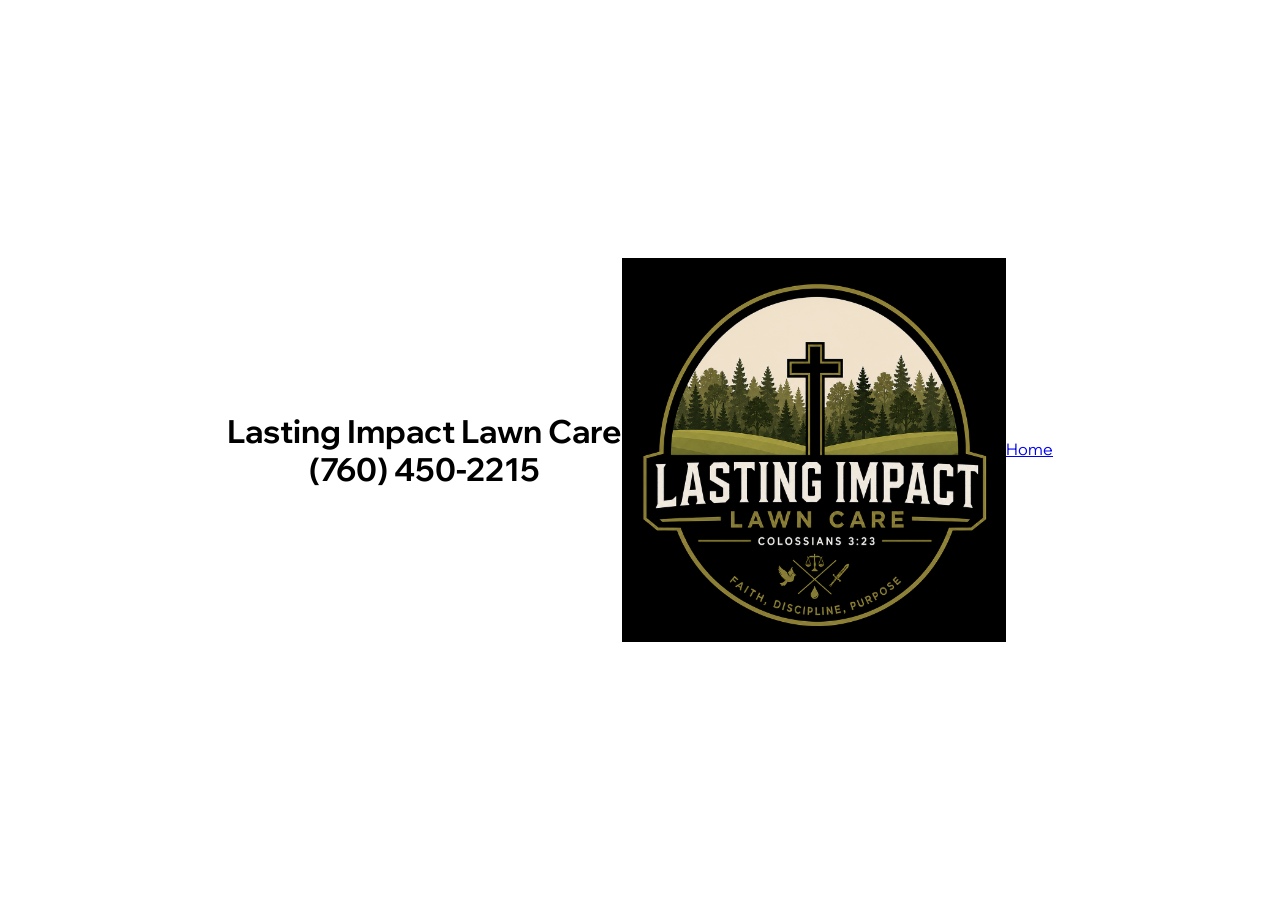
<file: lasting-impact/index.html>
<!DOCTYPE html>
<html lang="en" data-ws-project="2a1f708d-160e-4361-b96b-a57098ea38d4" data-ws-last-published="2026-07-20T03:50:51.439Z"><head><link rel="stylesheet" type="text/css" href="/assets/static/app_generated_index-6937cd5a.M38EMsKI.css"><meta charSet="UTF-8"/><meta name="viewport" content="width=device-width,initial-scale=1"/><link rel="icon" href="/assets/Lauffer_Indus_D14HR5VYIebS4z4LFYql3.png"/><link rel="preload" href="/assets/WixMadeforDisplay-VariableFont_wght_f8pdg095t8zLvFBEe2wSS_ex1vFsnBuERoF5ldyxBJH.ttf" as="font" crossorigin="anonymous"/><meta property="og:url" content="https://url/lasting-impact"/><meta property="og:title" content="Bryce&#x27;s Lasting Impact Lawn Care"/><meta property="og:type" content="website"/><meta property="og:site_name" content="Lauffer Industries"/><meta name="description" content="Only the best of the best lawn service for your home in Bella Vista. Lawnmowing, leaf cleanup, bushes... and more! Call today for a quote on your lawn."/><meta property="og:description" content="Only the best of the best lawn service for your home in Bella Vista. Lawnmowing, leaf cleanup, bushes... and more! Call today for a quote on your lawn."/><meta property="twitter:card" content="summary_large_image"/><title>Bryce&#x27;s Lasting Impact Lawn Care</title><script type="application/ld+json">{
  "@context": "https://schema.org",
  "@type": "WebSite",
  "name": "Lauffer Industries"
}</script></head><body class="w-element cry9bxc c1qyy4dh ct02u4h"><h1 class="w-element cry9bxc c1qom380 c1qyy4dh ct02u4h c1qpg1g9">Lasting Impact Lawn Care<br/>(760) 450-2215</h1><img alt="" width="1254" height="1254" src="/assets/Bryce_Lawn_Care_logo_JEfUGcEAGt9YecD8MA2xq.PNG" class="w-image cry9bxc c1qyy4dh ct02u4h c154rbni" sizes="100vw" srcSet="/assets/Bryce_Lawn_Care_logo_JEfUGcEAGt9YecD8MA2xq.PNG 16w, /assets/Bryce_Lawn_Care_logo_JEfUGcEAGt9YecD8MA2xq.PNG 32w, /assets/Bryce_Lawn_Care_logo_JEfUGcEAGt9YecD8MA2xq.PNG 48w, /assets/Bryce_Lawn_Care_logo_JEfUGcEAGt9YecD8MA2xq.PNG 64w, /assets/Bryce_Lawn_Care_logo_JEfUGcEAGt9YecD8MA2xq.PNG 96w, /assets/Bryce_Lawn_Care_logo_JEfUGcEAGt9YecD8MA2xq.PNG 128w, /assets/Bryce_Lawn_Care_logo_JEfUGcEAGt9YecD8MA2xq.PNG 256w, /assets/Bryce_Lawn_Care_logo_JEfUGcEAGt9YecD8MA2xq.PNG 384w, /assets/Bryce_Lawn_Care_logo_JEfUGcEAGt9YecD8MA2xq.PNG 640w, /assets/Bryce_Lawn_Care_logo_JEfUGcEAGt9YecD8MA2xq.PNG 750w, /assets/Bryce_Lawn_Care_logo_JEfUGcEAGt9YecD8MA2xq.PNG 828w, /assets/Bryce_Lawn_Care_logo_JEfUGcEAGt9YecD8MA2xq.PNG 1080w, /assets/Bryce_Lawn_Care_logo_JEfUGcEAGt9YecD8MA2xq.PNG 1200w, /assets/Bryce_Lawn_Care_logo_JEfUGcEAGt9YecD8MA2xq.PNG 1920w, /assets/Bryce_Lawn_Care_logo_JEfUGcEAGt9YecD8MA2xq.PNG 2048w, /assets/Bryce_Lawn_Care_logo_JEfUGcEAGt9YecD8MA2xq.PNG 3840w" decoding="async" loading="lazy"/><a href="https://lauffer.industries/" class="w-element cir85gx">Home</a><script id="vike_pageContext" type="application/json">{"_urlRewrite":null,"pageId":"/pages/lasting-impact","routeParams":{},"data":{"url":"https://url/lasting-impact","system":{"params":{},"search":{},"origin":"https://url","pathname":"/lasting-impact"},"resources":{},"pageMeta":{"title":"Bryce's Lasting Impact Lawn Care","description":"Only the best of the best lawn service for your home in Bella Vista. Lawnmowing, leaf cleanup, bushes... and more! Call today for a quote on your lawn.","excludePageFromSearch":false,"language":"","socialImageAssetName":"!undefined","socialImageUrl":"","status":"!undefined","redirect":"","content":"","custom":[]}}}</script><script id="vike_globalContext" type="application/json">{}</script><script src="/assets/entries/entry-server-routing.CcUEbjjM.js" type="module" async></script><link rel="modulepreload" href="/assets/entries/pages_lasting-impact.ChicWZfJ.js" as="script" type="text/javascript"><link rel="modulepreload" href="/assets/chunks/chunk-BgW_fItC.js" as="script" type="text/javascript"><link rel="modulepreload" href="/assets/chunks/chunk-BMWnlFZQ.js" as="script" type="text/javascript"></body></html>
</file>
<file: assets/static/app_generated_index-6937cd5a.M38EMsKI.css>
@font-face{font-family:Instrument Sans;font-style:normal;font-weight:400 700;font-display:swap;src:url(/assets/InstrumentSans-VariableFont_wdth_wght_o3etf9mcJeUAJ0jUkHwMF.ttf) format("truetype")}@font-face{font-family:Wix Madefor Display;font-style:normal;font-weight:400 800;font-display:swap;src:url(/assets/WixMadeforDisplay-VariableFont_wght_f8pdg095t8zLvFBEe2wSS_ex1vFsnBuERoF5ldyxBJH.ttf) format("truetype")}@font-face{font-family:Might;font-style:normal;font-weight:400;font-display:swap;src:url(/assets/Might_5fUunkXcW2tOqcMtjygk4.ttf) format("truetype")}@layer presets{:root{display:grid;min-height:100%;grid-template-rows:auto;grid-template-columns:1fr;font-family:Arial,Roboto,sans-serif;font-size:16px;line-height:1.2;white-space:pre-wrap;white-space-collapse:preserve}a.w-element{box-sizing:border-box}b.w-element{font-weight:700;box-sizing:border-box}body.w-element{box-sizing:border-box;-webkit-font-smoothing:antialiased;-moz-osx-font-smoothing:grayscale;margin:0}div.w-element,h1.w-element{box-sizing:border-box}hr.w-element{height:0;color:inherit;box-sizing:border-box}body.w-body{box-sizing:border-box;-webkit-font-smoothing:antialiased;-moz-osx-font-smoothing:grayscale;margin:0}div.w-box{box-sizing:border-box}footer.w-box{box-sizing:border-box}main.w-box{box-sizing:border-box}nav.w-box{box-sizing:border-box}section.w-box{box-sizing:border-box}a.w-link{box-sizing:border-box;display:inline-block}img.w-image{box-sizing:border-box;max-width:100%;display:block;height:auto}div.w-html-embed{display:contents;white-space:normal;white-space-collapse:collapse}h1.w-heading,h2.w-heading,h3.w-heading,h4.w-heading,p.w-paragraph{box-sizing:border-box}div.w-text{box-sizing:border-box;min-height:1em}hr.w-separator{height:1px;color:inherit;box-sizing:border-box;background-color:gray;border-top-style:none;border-right-style:none;border-left-style:none;border-bottom-style:none}ol.w-list{box-sizing:border-box;margin-top:0;margin-bottom:10px;padding-left:40px}li.w-list-item,span.w-text-1{box-sizing:border-box}}@media all{.cx84glk{font-size:16px}.c1j43ddz{line-height:var(--font-lineheight-2, 1.375)}:root{--font-lineheight-00: .95;--font-lineheight-0: 1.1;--font-lineheight-1: 1.25;--font-lineheight-2: 1.375;--font-lineheight-3: 1.5;--font-lineheight-4: 1.75;--font-lineheight-5: 2;--font-letterspacing-0: -.05em;--font-letterspacing-1: .025em;--font-letterspacing-2: .05em;--font-letterspacing-3: .075em;--font-letterspacing-4: .15em;--font-letterspacing-5: .5em;--font-letterspacing-6: .75em;--font-letterspacing-7: 1em;--font-size-00: .5rem;--font-size-0: .75rem;--font-size-1: 1rem;--font-size-2: 1.1rem;--font-size-3: 1.25rem;--font-size-4: 1.5rem;--font-size-5: 2rem;--font-size-6: 2.5rem;--font-size-7: 3rem;--font-size-8: 3.5rem;--font-size-fluid-0: clamp(.75rem,2vw,1rem);--font-size-fluid-1: clamp(1rem,4vw,1.5rem);--font-size-fluid-2: clamp(1.5rem,6vw,2.5rem);--font-size-fluid-3: clamp(2rem,9vw,3.5rem);--size-000: -.5rem;--size-00: -.25rem;--size-1: .25rem;--size-2: .5rem;--size-3: 1rem;--size-4: 1.25rem;--size-5: 1.5rem;--size-6: 1.75rem;--size-7: 2rem;--size-8: 3rem;--size-9: 4rem;--size-10: 5rem;--size-11: 7.5rem;--size-12: 10rem;--size-13: 15rem;--size-14: 20rem;--size-15: 30rem;--size-px-000: -8px;--size-px-00: -4px;--size-px-1: 4px;--size-px-2: 8px;--size-px-3: 16px;--size-px-4: 20px;--size-px-5: 24px;--size-px-6: 28px;--size-px-7: 32px;--size-px-8: 48px;--size-px-9: 64px;--size-px-10: 80px;--size-px-11: 120px;--size-px-12: 160px;--size-px-13: 240px;--size-px-14: 320px;--size-px-15: 480px;--size-fluid-1: clamp(.5rem,1vw,1rem);--size-fluid-2: clamp(1rem,2vw,1.5rem);--size-fluid-3: clamp(1.5rem,3vw,2rem);--size-fluid-4: clamp(2rem,4vw,3rem);--size-fluid-5: clamp(4rem,5vw,5rem);--size-fluid-6: clamp(5rem,7vw,7.5rem);--size-fluid-7: clamp(7.5rem,10vw,10rem);--size-fluid-8: clamp(10rem,20vw,15rem);--size-fluid-9: clamp(15rem,30vw,20rem);--size-fluid-10: clamp(20rem,40vw,30rem);--size-content-1: 20ch;--size-content-2: 45ch;--size-content-3: 60ch;--size-header-1: 20ch;--size-header-2: 25ch;--size-header-3: 35ch;--size-xxs: 240px;--size-xs: 360px;--size-sm: 480px;--size-md: 768px;--size-lg: 1170px;--size-xl: 1440px;--size-xxl: 1920px;--size-relative-000: -.5ch;--size-relative-00: -.25ch;--size-relative-1: .25ch;--size-relative-2: .5ch;--size-relative-3: 1ch;--size-relative-4: 1.25ch;--size-relative-5: 1.5ch;--size-relative-6: 1.75ch;--size-relative-7: 2ch;--size-relative-8: 3ch;--size-relative-9: 4ch;--size-relative-10: 5ch;--size-relative-11: 7.5ch;--size-relative-12: 10ch;--size-relative-13: 15ch;--size-relative-14: 20ch;--size-relative-15: 30ch;--ease-1: cubic-bezier(.25,0,.5,1);--ease-2: cubic-bezier(.25,0,.4,1);--ease-3: cubic-bezier(.25,0,.3,1);--ease-4: cubic-bezier(.25,0,.2,1);--ease-5: cubic-bezier(.25,0,.1,1);--ease-in-1: cubic-bezier(.25,0,1,1);--ease-in-2: cubic-bezier(.5,0,1,1);--ease-in-3: cubic-bezier(.7,0,1,1);--ease-in-4: cubic-bezier(.9,0,1,1);--ease-in-5: cubic-bezier(1,0,1,1);--ease-out-1: cubic-bezier(0,0,.75,1);--ease-out-2: cubic-bezier(0,0,.5,1);--ease-out-3: cubic-bezier(0,0,.3,1);--ease-out-4: cubic-bezier(0,0,.1,1);--ease-out-5: cubic-bezier(0,0,0,1);--ease-in-out-1: cubic-bezier(.1,0,.9,1);--ease-in-out-2: cubic-bezier(.3,0,.7,1);--ease-in-out-3: cubic-bezier(.5,0,.5,1);--ease-in-out-4: cubic-bezier(.7,0,.3,1);--ease-in-out-5: cubic-bezier(.9,0,.1,1);--ease-elastic-out-1: cubic-bezier(.5,.75,.75,1.25);--ease-elastic-out-2: cubic-bezier(.5,1,.75,1.25);--ease-elastic-out-3: cubic-bezier(.5,1.25,.75,1.25);--ease-elastic-out-4: cubic-bezier(.5,1.5,.75,1.25);--ease-elastic-out-5: cubic-bezier(.5,1.75,.75,1.25);--ease-elastic-in-1: cubic-bezier(.5,-.25,.75,1);--ease-elastic-in-2: cubic-bezier(.5,-.5,.75,1);--ease-elastic-in-3: cubic-bezier(.5,-.75,.75,1);--ease-elastic-in-4: cubic-bezier(.5,-1,.75,1);--ease-elastic-in-5: cubic-bezier(.5,-1.25,.75,1);--ease-elastic-in-out-1: cubic-bezier(.5,-.1,.1,1.5);--ease-elastic-in-out-2: cubic-bezier(.5,-.3,.1,1.5);--ease-elastic-in-out-3: cubic-bezier(.5,-.5,.1,1.5);--ease-elastic-in-out-4: cubic-bezier(.5,-.7,.1,1.5);--ease-elastic-in-out-5: cubic-bezier(.5,-.9,.1,1.5);--ease-step-1: steps(2);--ease-step-2: steps(3);--ease-step-3: steps(4);--ease-step-4: steps(7);--ease-step-5: steps(10);--ease-elastic-1: var(--ease-elastic-out-1);--ease-elastic-2: var(--ease-elastic-out-2);--ease-elastic-3: var(--ease-elastic-out-3);--ease-elastic-4: var(--ease-elastic-out-4);--ease-elastic-5: var(--ease-elastic-out-5);--ease-squish-1: var(--ease-elastic-in-out-1);--ease-squish-2: var(--ease-elastic-in-out-2);--ease-squish-3: var(--ease-elastic-in-out-3);--ease-squish-4: var(--ease-elastic-in-out-4);--ease-squish-5: var(--ease-elastic-in-out-5);--ease-spring-1: linear(0,.006,.025 2.8%,.101 6.1%,.539 18.9%,.721 25.3%,.849 31.5%,.937 38.1%,.968 41.8%,.991 45.7%,1.006 50.1%,1.015 55%,1.017 63.9%,1.001);--ease-spring-2: linear(0,.007,.029 2.2%,.118 4.7%,.625 14.4%,.826 19%,.902,.962,1.008 26.1%,1.041 28.7%,1.064 32.1%,1.07 36%,1.061 40.5%,1.015 53.4%,.999 61.6%,.995 71.2%,1);--ease-spring-3: linear(0,.009,.035 2.1%,.141 4.4%,.723 12.9%,.938 16.7%,1.017,1.077,1.121,1.149 24.3%,1.159,1.163,1.161,1.154 29.9%,1.129 32.8%,1.051 39.6%,1.017 43.1%,.991,.977 51%,.974 53.8%,.975 57.1%,.997 69.8%,1.003 76.9%,1);--ease-spring-4: linear(0,.009,.037 1.7%,.153 3.6%,.776 10.3%,1.001,1.142 16%,1.185,1.209 19%,1.215 19.9% 20.8%,1.199,1.165 25%,1.056 30.3%,1.008 33%,.973,.955 39.2%,.953 41.1%,.957 43.3%,.998 53.3%,1.009 59.1% 63.7%,.998 78.9%,1);--ease-spring-5: linear(0,.01,.04 1.6%,.161 3.3%,.816 9.4%,1.046,1.189 14.4%,1.231,1.254 17%,1.259,1.257 18.6%,1.236,1.194 22.3%,1.057 27%,.999 29.4%,.955 32.1%,.942,.935 34.9%,.933,.939 38.4%,1 47.3%,1.011,1.017 52.6%,1.016 56.4%,1 65.2%,.996 70.2%,1.001 87.2%,1);--ease-bounce-1: linear(0,.004,.016,.035,.063,.098,.141,.191,.25,.316,.391 36.8%,.563,.766,1 58.8%,.946,.908 69.1%,.895,.885,.879,.878,.879,.885,.895,.908 89.7%,.946,1);--ease-bounce-2: linear(0,.004,.016,.035,.063,.098,.141 15.1%,.25,.391,.562,.765,1,.892 45.2%,.849,.815,.788,.769,.757,.753,.757,.769,.788,.815,.85,.892 75.2%,1 80.2%,.973,.954,.943,.939,.943,.954,.973,1);--ease-bounce-3: linear(0,.004,.016,.035,.062,.098,.141 11.4%,.25,.39,.562,.764,1 30.3%,.847 34.8%,.787,.737,.699,.672,.655,.65,.656,.672,.699,.738,.787,.847 61.7%,1 66.2%,.946,.908,.885 74.2%,.879,.878,.879,.885 79.5%,.908,.946,1 87.4%,.981,.968,.96,.957,.96,.968,.981,1);--ease-bounce-4: linear(0,.004,.016 3%,.062,.141,.25,.391,.562 18.2%,1 24.3%,.81,.676 32.3%,.629,.595,.575,.568,.575,.595,.629,.676 48.2%,.811,1 56.2%,.918,.86,.825,.814,.825,.86,.918,1 77.2%,.94 80.6%,.925,.92,.925,.94 87.5%,1 90.9%,.974,.965,.974,1);--ease-bounce-5: linear(0,.004,.016 2.5%,.063,.141,.25 10.1%,.562,1 20.2%,.783,.627,.534 30.9%,.511,.503,.511,.534 38%,.627,.782,1 48.7%,.892,.815,.769 56.3%,.757,.753,.757,.769 61.3%,.815,.892,1 68.8%,.908 72.4%,.885,.878,.885,.908 79.4%,1 83%,.954 85.5%,.943,.939,.943,.954 90.5%,1 93%,.977,.97,.977,1);--layer-1: 1;--layer-2: 2;--layer-3: 3;--layer-4: 4;--layer-5: 5;--layer-important: 2147483647;--shadow-color: 220 3% 15%;--shadow-strength: 1%;--inner-shadow-highlight: inset 0-.5px 0 0#fff,inset 0 .5px 0 0 rgba(0,0,0,.067);--shadow-1: 0 1px 2px -1px hsl(var(--shadow-color)/calc(var(--shadow-strength) + 9%));--shadow-2: 0 3px 5px -2px hsl(var(--shadow-color)/calc(var(--shadow-strength) + 3%)),0 7px 14px -5px hsl(var(--shadow-color)/calc(var(--shadow-strength) + 5%));--shadow-3: 0 -1px 3px 0 hsl(var(--shadow-color)/calc(var(--shadow-strength) + 2%)),0 1px 2px -5px hsl(var(--shadow-color)/calc(var(--shadow-strength) + 2%)),0 2px 5px -5px hsl(var(--shadow-color)/calc(var(--shadow-strength) + 4%)),0 4px 12px -5px hsl(var(--shadow-color)/calc(var(--shadow-strength) + 5%)),0 12px 15px -5px hsl(var(--shadow-color)/calc(var(--shadow-strength) + 7%));--shadow-4: 0 -2px 5px 0 hsl(var(--shadow-color)/calc(var(--shadow-strength) + 2%)),0 1px 1px -2px hsl(var(--shadow-color)/calc(var(--shadow-strength) + 3%)),0 2px 2px -2px hsl(var(--shadow-color)/calc(var(--shadow-strength) + 3%)),0 5px 5px -2px hsl(var(--shadow-color)/calc(var(--shadow-strength) + 4%)),0 9px 9px -2px hsl(var(--shadow-color)/calc(var(--shadow-strength) + 5%)),0 16px 16px -2px hsl(var(--shadow-color)/calc(var(--shadow-strength) + 6%));--shadow-5: 0 -1px 2px 0 hsl(var(--shadow-color)/calc(var(--shadow-strength) + 2%)),0 2px 1px -2px hsl(var(--shadow-color)/calc(var(--shadow-strength) + 3%)),0 5px 5px -2px hsl(var(--shadow-color)/calc(var(--shadow-strength) + 3%)),0 10px 10px -2px hsl(var(--shadow-color)/calc(var(--shadow-strength) + 4%)),0 20px 20px -2px hsl(var(--shadow-color)/calc(var(--shadow-strength) + 5%)),0 40px 40px -2px hsl(var(--shadow-color)/calc(var(--shadow-strength) + 7%));--shadow-6: 0 -1px 2px 0 hsl(var(--shadow-color)/calc(var(--shadow-strength) + 2%)),0 3px 2px -2px hsl(var(--shadow-color)/calc(var(--shadow-strength) + 3%)),0 7px 5px -2px hsl(var(--shadow-color)/calc(var(--shadow-strength) + 3%)),0 12px 10px -2px hsl(var(--shadow-color)/calc(var(--shadow-strength) + 4%)),0 22px 18px -2px hsl(var(--shadow-color)/calc(var(--shadow-strength) + 5%)),0 41px 33px -2px hsl(var(--shadow-color)/calc(var(--shadow-strength) + 6%)),0 100px 80px -2px hsl(var(--shadow-color)/calc(var(--shadow-strength) + 7%));--inner-shadow-0: inset 0 0 0 1px hsl(var(--shadow-color)/calc(var(--shadow-strength) + 9%));--inner-shadow-1: inset 0 1px 2px 0 hsl(var(--shadow-color)/calc(var(--shadow-strength) + 9%)),var(--inner-shadow-highlight);--inner-shadow-2: inset 0 1px 4px 0 hsl(var(--shadow-color)/calc(var(--shadow-strength) + 9%)),var(--inner-shadow-highlight);--inner-shadow-3: inset 0 2px 8px 0 hsl(var(--shadow-color)/calc(var(--shadow-strength) + 9%)),var(--inner-shadow-highlight);--inner-shadow-4: inset 0 2px 14px 0 hsl(var(--shadow-color)/calc(var(--shadow-strength) + 9%)),var(--inner-shadow-highlight);--ratio-square: 1;--ratio-landscape: 4/3;--ratio-portrait: 3/4;--ratio-widescreen: 16/9;--ratio-ultrawide: 18/5;--ratio-golden: 1.618/1;--gray-0: rgb(255 255 255 / 1);--gray-1: rgb(250 247 242 / 1);--gray-2: rgb(244 244 244 / 1);--gray-3: unset;--gray-4: unset;--gray-5: unset;--gray-6: rgb(76 76 76 / 1);--gray-7: unset;--gray-8: unset;--gray-9: rgb(33 37 41 / 1);--gray-10: unset;--gray-11: unset;--gray-12: rgb(20 20 20 / 1);--stone-0: rgb(248 250 251 / 1);--stone-1: rgb(242 244 246 / 1);--stone-2: rgb(235 237 239 / 1);--stone-3: rgb(224 228 229 / 1);--stone-4: rgb(209 214 216 / 1);--stone-5: rgb(177 182 185 / 1);--stone-6: rgb(151 155 157 / 1);--stone-7: rgb(126 130 130 / 1);--stone-8: rgb(102 105 104 / 1);--stone-9: rgb(80 81 79 / 1);--stone-10: rgb(58 58 55 / 1);--stone-11: rgb(37 37 33 / 1);--stone-12: rgb(18 18 16 / 1);--red-0: rgb(255 245 245 / 1);--red-1: rgb(255 227 227 / 1);--red-2: rgb(255 201 201 / 1);--red-3: rgb(255 168 168 / 1);--red-4: rgb(255 135 135 / 1);--red-5: rgb(255 107 107 / 1);--red-6: rgb(250 82 82 / 1);--red-7: rgb(240 62 62 / 1);--red-8: rgb(224 49 49 / 1);--red-9: rgb(201 42 42 / 1);--red-10: rgb(176 37 37 / 1);--red-11: rgb(150 32 32 / 1);--red-12: rgb(125 26 26 / 1);--pink-0: rgb(255 240 246 / 1);--pink-1: rgb(255 222 235 / 1);--pink-2: rgb(252 194 215 / 1);--pink-3: rgb(250 162 193 / 1);--pink-4: rgb(247 131 172 / 1);--pink-5: rgb(240 101 149 / 1);--pink-6: rgb(230 73 128 / 1);--pink-7: rgb(214 51 108 / 1);--pink-8: rgb(194 37 92 / 1);--pink-9: rgb(166 30 77 / 1);--pink-10: rgb(140 25 65 / 1);--pink-11: rgb(115 21 54 / 1);--pink-12: rgb(89 16 42 / 1);--purple-0: rgb(248 240 252 / 1);--purple-1: rgb(243 217 250 / 1);--purple-2: rgb(238 190 250 / 1);--purple-3: rgb(229 153 247 / 1);--purple-4: rgb(218 119 242 / 1);--purple-5: rgb(204 93 232 / 1);--purple-6: rgb(190 75 219 / 1);--purple-7: rgb(174 62 201 / 1);--purple-8: rgb(156 54 181 / 1);--purple-9: rgb(134 46 156 / 1);--purple-10: rgb(112 38 130 / 1);--purple-11: rgb(90 30 105 / 1);--purple-12: rgb(68 23 79 / 1);--violet-0: rgb(243 240 255 / 1);--violet-1: rgb(229 219 255 / 1);--violet-2: rgb(208 191 255 / 1);--violet-3: rgb(177 151 252 / 1);--violet-4: rgb(151 117 250 / 1);--violet-5: rgb(132 94 247 / 1);--violet-6: rgb(121 80 242 / 1);--violet-7: rgb(112 72 232 / 1);--violet-8: rgb(103 65 217 / 1);--violet-9: rgb(95 61 196 / 1);--violet-10: rgb(82 53 171 / 1);--violet-11: rgb(70 45 145 / 1);--violet-12: rgb(58 37 120 / 1);--indigo-0: rgb(237 242 255 / 1);--indigo-1: rgb(219 228 255 / 1);--indigo-2: rgb(186 200 255 / 1);--indigo-3: rgb(145 167 255 / 1);--indigo-4: rgb(116 143 252 / 1);--indigo-5: rgb(92 124 250 / 1);--indigo-6: rgb(76 110 245 / 1);--indigo-7: rgb(66 99 235 / 1);--indigo-8: rgb(59 91 219 / 1);--indigo-9: rgb(54 79 199 / 1);--indigo-10: rgb(47 68 173 / 1);--indigo-11: rgb(40 58 148 / 1);--indigo-12: rgb(33 48 122 / 1);--blue-0: unset;--blue-1: unset;--blue-2: unset;--blue-3: unset;--blue-4: unset;--blue-5: unset;--blue-6: rgb(41 55 177 / 1);--blue-7: unset;--blue-8: unset;--blue-9: unset;--blue-10: unset;--blue-11: rgb(0 8 77 / 1);--blue-12: unset;--cyan-0: rgb(227 250 252 / 1);--cyan-1: rgb(197 246 250 / 1);--cyan-2: rgb(153 233 242 / 1);--cyan-3: rgb(102 217 232 / 1);--cyan-4: rgb(59 201 219 / 1);--cyan-5: rgb(34 184 207 / 1);--cyan-6: rgb(21 170 191 / 1);--cyan-7: rgb(16 152 173 / 1);--cyan-8: rgb(12 133 153 / 1);--cyan-9: rgb(11 114 133 / 1);--cyan-10: rgb(9 92 107 / 1);--cyan-11: rgb(7 70 82 / 1);--cyan-12: rgb(5 48 56 / 1);--teal-0: rgb(230 252 245 / 1);--teal-1: rgb(195 250 232 / 1);--teal-2: rgb(150 242 215 / 1);--teal-3: rgb(99 230 190 / 1);--teal-4: rgb(56 217 169 / 1);--teal-5: rgb(32 201 151 / 1);--teal-6: rgb(18 184 134 / 1);--teal-7: rgb(12 166 120 / 1);--teal-8: rgb(9 146 104 / 1);--teal-9: rgb(8 127 91 / 1);--teal-10: rgb(6 102 73 / 1);--teal-11: rgb(5 77 55 / 1);--teal-12: rgb(3 51 37 / 1);--green-0: unset;--green-1: unset;--green-2: unset;--green-3: unset;--green-4: unset;--green-5: unset;--green-6: rgb(12 119 105 / 1);--green-7: unset;--green-8: unset;--green-9: unset;--green-10: unset;--green-11: unset;--green-12: unset;--lime-0: rgb(244 252 227 / 1);--lime-1: rgb(233 250 200 / 1);--lime-2: rgb(216 245 162 / 1);--lime-3: rgb(192 235 117 / 1);--lime-4: rgb(169 227 75 / 1);--lime-5: rgb(148 216 45 / 1);--lime-6: rgb(130 201 30 / 1);--lime-7: rgb(116 184 22 / 1);--lime-8: rgb(102 168 15 / 1);--lime-9: rgb(92 148 13 / 1);--lime-10: rgb(76 122 11 / 1);--lime-11: rgb(60 97 9 / 1);--lime-12: rgb(44 71 6 / 1);--yellow-0: unset;--yellow-1: unset;--yellow-2: unset;--yellow-3: unset;--yellow-4: rgb(250 224 132 / 1);--yellow-5: rgb(255 199 3 / 1);--yellow-6: unset;--yellow-7: unset;--yellow-8: unset;--yellow-9: unset;--yellow-10: unset;--yellow-11: unset;--yellow-12: unset;--orange-0: rgb(255 244 230 / 1);--orange-1: rgb(255 232 204 / 1);--orange-2: rgb(255 216 168 / 1);--orange-3: rgb(255 192 120 / 1);--orange-4: rgb(255 169 77 / 1);--orange-5: rgb(255 146 43 / 1);--orange-6: rgb(253 126 20 / 1);--orange-7: rgb(247 103 7 / 1);--orange-8: rgb(232 89 12 / 1);--orange-9: rgb(217 72 15 / 1);--orange-10: rgb(191 64 13 / 1);--orange-11: rgb(153 51 11 / 1);--orange-12: rgb(128 43 9 / 1);--choco-0: rgb(255 248 220 / 1);--choco-1: rgb(252 225 188 / 1);--choco-2: rgb(247 202 158 / 1);--choco-3: rgb(241 178 128 / 1);--choco-4: rgb(233 155 98 / 1);--choco-5: rgb(223 133 69 / 1);--choco-6: rgb(212 110 37 / 1);--choco-7: rgb(189 95 27 / 1);--choco-8: rgb(164 81 23 / 1);--choco-9: rgb(138 69 19 / 1);--choco-10: rgb(112 58 19 / 1);--choco-11: rgb(87 47 18 / 1);--choco-12: rgb(61 33 13 / 1);--brown-0: rgb(250 244 235 / 1);--brown-1: rgb(237 224 209 / 1);--brown-2: rgb(224 202 183 / 1);--brown-3: rgb(211 183 158 / 1);--brown-4: rgb(197 162 133 / 1);--brown-5: rgb(183 143 109 / 1);--brown-6: rgb(168 124 86 / 1);--brown-7: rgb(149 107 71 / 1);--brown-8: rgb(130 91 58 / 1);--brown-9: rgb(111 75 45 / 1);--brown-10: rgb(94 58 33 / 1);--brown-11: rgb(78 43 21 / 1);--brown-12: rgb(66 36 18 / 1);--sand-0: rgb(248 250 251 / 1);--sand-1: rgb(230 228 220 / 1);--sand-2: rgb(213 207 189 / 1);--sand-3: rgb(194 185 160 / 1);--sand-4: rgb(174 165 140 / 1);--sand-5: rgb(154 145 120 / 1);--sand-6: rgb(134 124 101 / 1);--sand-7: rgb(115 106 83 / 1);--sand-8: rgb(95 87 70 / 1);--sand-9: rgb(75 70 57 / 1);--sand-10: rgb(56 53 45 / 1);--sand-11: rgb(37 37 33 / 1);--sand-12: rgb(18 18 16 / 1);--camo-0: rgb(249 251 231 / 1);--camo-1: rgb(232 237 156 / 1);--camo-2: rgb(210 223 78 / 1);--camo-3: rgb(194 206 52 / 1);--camo-4: rgb(181 187 46 / 1);--camo-5: rgb(167 168 39 / 1);--camo-6: rgb(153 150 33 / 1);--camo-7: rgb(140 133 28 / 1);--camo-8: rgb(126 116 22 / 1);--camo-9: rgb(109 100 20 / 1);--camo-10: rgb(93 84 17 / 1);--camo-11: rgb(77 70 14 / 1);--camo-12: rgb(54 48 10 / 1);--jungle-0: rgb(236 254 176 / 1);--jungle-1: rgb(222 243 154 / 1);--jungle-2: rgb(208 232 132 / 1);--jungle-3: rgb(194 221 110 / 1);--jungle-4: rgb(181 209 91 / 1);--jungle-5: rgb(168 198 72 / 1);--jungle-6: rgb(155 187 54 / 1);--jungle-7: rgb(143 176 36 / 1);--jungle-8: rgb(132 165 19 / 1);--jungle-9: rgb(122 153 8 / 1);--jungle-10: rgb(101 128 6 / 1);--jungle-11: rgb(81 102 5 / 1);--jungle-12: rgb(61 77 4 / 1);--gradient-1: linear-gradient(76.84deg,rgba(20,20,20,.65) 41.69%,rgba(20,20,20,.26) 76.99%);--gradient-2: linear-gradient(to bottom right,#48005c,#8300e2,#a269ff);--gradient-3: radial-gradient(circle at top right,#0ff,rgba(0,255,255,0)),radial-gradient(circle at bottom left,#ff1492,rgba(255,20,146,0));--gradient-4: linear-gradient(to bottom right,#00f5a0,#00d9f5);--gradient-5: conic-gradient(from -270deg at 75% 110%,#f0f,#fffaf0);--gradient-6: conic-gradient(from -90deg at top left,#000,#fff);--gradient-7: linear-gradient(to bottom right,#72c6ef,#004e8f);--gradient-8: conic-gradient(from 90deg at 50% 0%,#111,50%,#222,#111);--gradient-9: conic-gradient(from .5turn at bottom center,#add8e6,#fff);--gradient-10: conic-gradient(from 90deg at 40% -25%,gold,#f79d03,#ee6907,#e6390a,#de0d0d,#d61039,#cf1261,#c71585,#cf1261,#d61039,#de0d0d,#ee6907,#f79d03,gold,gold,gold);--gradient-11: conic-gradient(at bottom left,#ff1493,cyan);--gradient-12: conic-gradient(from 90deg at 25% -10%,#ff4500,#d3f340,#7bee85,#afeeee,#7bee85);--gradient-13: radial-gradient(circle at 50% 200%,#000142,#3b0083,#b300c3,#ff059f,#ff4661,#ffad86,#fff3c7);--gradient-14: conic-gradient(at top right,lime,cyan);--gradient-15: linear-gradient(to bottom right,#c7d2fe,#fecaca,#fef3c7);--gradient-16: radial-gradient(circle at 50% -250%,#374151,#111827,#000);--gradient-17: conic-gradient(from -90deg at 50% -25%,blue,#8a2be2);--gradient-18: linear-gradient(0deg,rgba(255,0,0,.8),rgba(255,0,0,0) 75%),linear-gradient(60deg,rgba(255,255,0,.8),rgba(255,255,0,0) 75%),linear-gradient(120deg,rgba(0,255,0,.8),rgba(0,255,0,0) 75%),linear-gradient(180deg,rgba(0,255,255,.8),rgba(0,255,255,0) 75%),linear-gradient(240deg,rgba(0,0,255,.8),rgba(0,0,255,0) 75%),linear-gradient(300deg,rgba(255,0,255,.8),rgba(255,0,255,0) 75%);--gradient-19: linear-gradient(to bottom right,#ffe259,#ffa751);--gradient-20: conic-gradient(from -135deg at -10%center,orange,#ff7715,#ff522a,#ff3f47,#ff5482,#ff69b4);--gradient-21: conic-gradient(from -90deg at 25% 115%,red,#f06,#f0c,#c0f,#60f,#00f,#00f,#00f,#00f);--gradient-22: linear-gradient(to bottom right,#acb6e5,#86fde8);--gradient-23: linear-gradient(to bottom right,#536976,#292e49);--gradient-24: conic-gradient(from .5turn at 0% 0%,#00c476,10%,#82b0ff,90%,#00c476);--gradient-25: conic-gradient(at 125% 50%,#b78cf7,#ff7c94,#ffcf0d,#ff7c94,#b78cf7);--gradient-26: linear-gradient(to bottom right,#9796f0,#fbc7d4);--gradient-27: conic-gradient(from .5turn at bottom left,#ff1493,#639);--gradient-28: conic-gradient(from -90deg at 50% 105%,#fff,orchid);--gradient-29: radial-gradient(circle at top right,#bfb3ff,rgba(191,179,255,0)),radial-gradient(circle at bottom left,#86acf9,rgba(134,172,249,0));--gradient-30: radial-gradient(circle at top right,#00ff80,rgba(0,255,128,0)),radial-gradient(circle at bottom left,#adffd6,rgba(173,255,214,0));--noise-1: url("data:image/svg+xml;charset=utf-8,%3Csvg viewBox='0 0 200 200' xmlns='http://www.w3.org/2000/svg'%3E%3Cfilter id='a'%3E%3CfeTurbulence type='fractalNoise' baseFrequency='.005' numOctaves='2' stitchTiles='stitch'/%3E%3C/filter%3E%3Crect width='100%25' height='100%25' filter='url(%23a)'/%3E%3C/svg%3E");--noise-2: url("data:image/svg+xml;charset=utf-8,%3Csvg viewBox='0 0 300 300' xmlns='http://www.w3.org/2000/svg'%3E%3Cfilter id='a'%3E%3CfeTurbulence type='fractalNoise' baseFrequency='.05' stitchTiles='stitch'/%3E%3C/filter%3E%3Crect width='100%25' height='100%25' filter='url(%23a)'/%3E%3C/svg%3E");--noise-3: url("data:image/svg+xml;charset=utf-8,%3Csvg viewBox='0 0 1024 1024' xmlns='http://www.w3.org/2000/svg'%3E%3Cfilter id='a'%3E%3CfeTurbulence type='fractalNoise' baseFrequency='.25' stitchTiles='stitch'/%3E%3C/filter%3E%3Crect width='100%25' height='100%25' filter='url(%23a)'/%3E%3C/svg%3E");--noise-4: url("data:image/svg+xml;charset=utf-8,%3Csvg viewBox='0 0 2056 2056' xmlns='http://www.w3.org/2000/svg'%3E%3Cfilter id='a'%3E%3CfeTurbulence type='fractalNoise' baseFrequency='.5' stitchTiles='stitch'/%3E%3C/filter%3E%3Crect width='100%25' height='100%25' filter='url(%23a)'/%3E%3C/svg%3E");--noise-5: url("data:image/svg+xml;charset=utf-8,%3Csvg viewBox='0 0 2056 2056' xmlns='http://www.w3.org/2000/svg'%3E%3Cfilter id='a'%3E%3CfeTurbulence type='fractalNoise' baseFrequency='.75' stitchTiles='stitch'/%3E%3C/filter%3E%3Crect width='100%25' height='100%25' filter='url(%23a)'/%3E%3C/svg%3E");--noise-filter-1: contrast(300%) brightness(100%);--noise-filter-2: contrast(200%) brightness(150%);--noise-filter-3: contrast(200%) brightness(250%);--noise-filter-4: contrast(200%) brightness(500%);--noise-filter-5: contrast(200%) brightness(1000%);--border-size-1: 1px;--border-size-2: 2px;--border-size-3: 5px;--border-size-4: 10px;--border-size-5: 25px;--radius-1: 2px;--radius-2: 5px;--radius-3: 1rem;--radius-4: 2rem;--radius-5: 4rem;--radius-6: 8rem;--radius-round: 100000px;--radius-conditional-1: clamp(0px, calc(100vw - 100%) * 1e5,var(--radius-1));--radius-conditional-2: clamp(0px, calc(100vw - 100%) * 1e5,var(--radius-2));--radius-conditional-3: clamp(0px, calc(100vw - 100%) * 1e5,var(--radius-3));--radius-conditional-4: clamp(0px, calc(100vw - 100%) * 1e5,var(--radius-4));--radius-conditional-5: clamp(0px, calc(100vw - 100%) * 1e5,var(--radius-5));--radius-conditional-6: clamp(0px, calc(100vw - 100%) * 1e5,var(--radius-6));background-color:var(--background-primary, rgb(13 15 18 / 1));color:var(--foreground-muted, rgb(76 76 76 / 1));--focus-color: var(--foreground-accent, rgb(34 139 230 / 1));--focus-width: 1px;--focus-offset: 0;--duration-default: .2s;--easing-default: var(--ease-out-3);--gap-xs: var(--size-2);--gap-s: var(--size-fluid-2);--gap-m: var(--size-fluid-4);--gap-l: var(--size-fluid-7);--foreground-primary: var(--gray-12);--foreground-secondary: var(--gray-0);--foreground-accent: var(--blue-6);--foreground-muted: var(--gray-6);--foreground-border: var(--gray-0);--background-primary: var(--gray-0);--background-secondary: var(--gray-2);--background-accent: var(--blue-6);--background-card: var(--gray-0);font-family:Wix Madefor Display,sans-serif;--background-tertiary: var(--yellow-4);--nav-height: 75px }.c13b531o{padding-top:var(--size-2)}.c1my01bv{padding-bottom:var(--size-2)}.c1a8d7ts{padding-left:var(--size-4)}.c122t6uk{padding-right:var(--size-4)}.c1qom380{text-align:center}.c1dgwt71{background-color:var(--green-3)}.c10tv7lx{margin-top:var(--size-2)}.ceijzmy{margin-bottom:var(--size-2)}.cr8yqfm{border-top-left-radius:var(--radius-2)}.c1ufwdzl{border-top-right-radius:var(--radius-2)}.c5blvcv{border-bottom-left-radius:var(--radius-2)}.cml0h3f{border-bottom-right-radius:var(--radius-2)}.cry9bxc{display:flex}.c1qyy4dh{align-items:center}.ct02u4h{justify-content:center}.c1md20bl{column-gap:var(--gap-xs, .5rem)}.c1e892th{row-gap:var(--gap-xs, .5rem)}.c1357293{margin-right:auto}.c9jnjeu{margin-left:auto}.c1ea2p93{--demo-icon-opacity: 0 }.cvbguh1{--demo-icon-translate: 5px }.cxzbt5w{cursor:default}.c1cqu2xh{max-width:max-content}.c16o4em1{color:var(--green-12)}.c6wd8dp{border:var(--border-size-1) solid var(--green-7)}.cmkn8do:hover{--demo-icon-translate: 0px }.cohcyhg:hover{--demo-icon-opacity: 1 }.csru8nn{display:inline-flex}.cqmknsi{opacity:var(--demo-icon-opacity)}.c1187s2w{translate:0 var(--demo-icon-translate)}.cc50ri5{transition-property:translate,opacity}.cab2htk{transition-duration:.2s,.2s}.c1401ycp{transition-timing-function:cubic-bezier(.45,0,.55,1),ease}.cwc6hbl{transition-delay:0ms,0ms}.c11r52nx{transition-behavior:normal,normal}.cd3iwfe{transition-duration:var(--duration-default, .2s),var(--duration-default, .2s)}.c1yhcvvf{transition-timing-function:var(--easing-default, cubic-bezier(0,0,.3,1)),var(--easing-default, cubic-bezier(0,0,.3,1))}.c1e9wxra{transition-property:color}.c1ovbu2i{transition-duration:.2s}.c1hskipr{transition-timing-function:ease}.c18nx7en{transition-delay:0ms}.c13zjl4p{transition-behavior:normal}.cs65yuw:hover{color:var(--green-10)}.c5tmc3l{padding-left:var(--size-fluid-3)}.c1ldum37{padding-right:var(--size-fluid-3)}.czr2pxy{width:100%}.c155uc7w{max-width:var(--size-lg, 1024px)}.c1lxiyww{flex-direction:row}.ca4qjwu{column-gap:var(--gap-m, clamp(2rem,4vw,3rem))}.c1cdc69r{row-gap:var(--gap-m, clamp(2rem,4vw,3rem))}.c18v2pa2{justify-content:space-between}.c1sche0c{padding-top:var(--size-2, .5rem)}.c1l2989r{padding-bottom:var(--size-2, .5rem)}.cna0hdz{padding-top:var(--size-fluid-6)}.c1mzb2kd{padding-bottom:var(--size-fluid-6)}.c1zanka{background-color:var(--blue-11, rgb(0 8 77 / 1))}.c1blx93c{color:var(--foreground-secondary, rgb(255 255 255 / 1))}.c1lfjoq7{flex-direction:column}.cs6z0dm{padding-top:40px}.cl8xzcs{padding-bottom:0}.c1t13ck{background-color:var(--background-secondary, rgb(244 244 244 / 1))}.c15cml01{flex-wrap:wrap}.c1z0l37u{column-gap:var(--gap-s, clamp(1rem,2vw,1.5rem))}.c1ml0hr7{row-gap:var(--gap-s, clamp(1rem,2vw,1.5rem))}.c1wt8a7g{justify-content:start}.c1dxq9cf{font-size:var(--font-size-fluid-2)}.c11dowh9{font-weight:700}.c32myit{margin-top:0}.cwrra4i{margin-bottom:0}.c1gzz968{color:var(--foreground-primary, rgb(20 20 20 / 1))}.copqmak{display:grid}.c10zkoym{column-gap:var(--gap-s)}.ct8c5y2{row-gap:var(--gap-s)}.c1f64byh{grid-template-columns:1fr 1fr}.c16xs6ny{align-items:start}.cuoke4w{font-size:var(--font-size-fluid-1)}.c12y6bqh{color:var(--foreground-primary)}.ch2prsz{width:1em}.cg4iiql{height:1em}.c1hgnxz0{color:var(--foreground-secondary, rgb(13 15 18 / 1))}.c188j2zq{background-color:var(--background-accent, rgb(241 243 245 / 1))}.c135vpv5{text-decoration-line:none}.c1vamubz{transition-property:background-color}.c1c9nyn{transition-duration:var(--duration-default, .2s)}.co9inq6{transition-timing-function:var(--easing-default, cubic-bezier(0,0,.3,1))}.codg43x{border:var(--border-size-1) solid transparent}.c82q2z{padding:var(--size-3)}.cl60rel:focus-visible{outline-offset:var(--focus-offset, 0)}.czukzo6:focus-visible{outline:var(--focus-width, 1px) solid var(--focus-color, rgb(51 154 240 / 1))}.c27vwmb:hover{background-color:var(--blue-11, rgb(0 8 77 / 1))}.c9xr7ng{grid-template-columns:auto}.cejtdrx{grid-template-columns:repeat(3,1fr)}.cv2gy63{border-top-left-radius:var(--radius-3, 1rem)}.cxn73lu{border-top-right-radius:var(--radius-3, 1rem)}.c5dy17i{border-bottom-left-radius:var(--radius-3, 1rem)}.c1hsfuam{border-bottom-right-radius:var(--radius-3, 1rem)}.c1af7urd{background-color:var(--background-card, rgb(52 58 64 / 1))}.cd8sgzj{border:var(--border-size-1, 1px) solid var(--foreground-border, rgb(73 80 87 / 1))}.cu083ew{padding:var(--size-fluid-3, clamp(1.5rem,3vw,2rem))}.c160atll{font-size:var(--font-size-fluid-0)}.c13xb0l{background-color:var(--background-secondary)}.c1s46o9r{column-gap:var(--gap-m)}.cdczzub{row-gap:var(--gap-m)}.cn6056e{column-gap:var(--gap-xs)}.c1117wcl{row-gap:var(--gap-xs)}.clilddm{max-width:130px}.ch173t0{--foreground-accent: var(--foreground-secondary, rgb(255 255 255 / 1)) }.c1irq5d{font-size:var(--font-size-5, 2rem)}.c158gks0{background-color:var(--foreground-border, rgb(255 255 255 / 1))}.c11nr3ex{font-size:var(--font-size-fluid-3)}.c1y6imu0{padding-left:0}.c34dwh1{list-style-type:none}.c1cn3fw9{margin-bottom:0}.cd71ihq{align-self:baseline}.c9ril27{align-content:start}.cqadkqk{font-family:Segoe Print,Bradley Hand,Chilanka,TSCu_Comic,casual,cursive}.c1sjopht{text-transform:capitalize}.c1d7mjej{background-image:url(/assets/Frame_2_SM8Qmo_KtkrdiMGyaBffH.svg)}.c1cozyp5{background-size:auto}.crv1a4t{background-repeat:no-repeat}.cbrrmm8{background-attachment:scroll}.cuo9dm5{background-origin:padding-box}.c5egcmi{-webkit-background-clip:border-box;background-clip:border-box}.c1jjl6c1{padding-left:var(--size-px-7)}.cff1ay0{padding-top:var(--size-1, .25rem)}.c14z73t1{padding-bottom:var(--size-1, .25rem)}.c11pk6w2{font-size:40px}.cnonmc3{font-style:italic}.c1vax25q{background-position:0% 50%}.c10psnxv{font-style:normal}.c1rco612{max-width:var(--size-content-3, 60ch)}.cori9ti{grid-template-columns:repeat(4,1fr)}.c15dw1qs{color:var(--foreground-primary, rgb(241 243 245 / 1))}.c1e7helk{background-color:transparent}.ckz5c6u{border:var(--border-size-1) solid currentColor}.cxqggye:hover{background-color:var(--background-secondary, rgb(244 244 244 / 1))}.chbermr{color:var(--foreground-accent, rgb(34 139 230 / 1))}.cld4m44{display:inline}.c10l5oy9{font-size:1em}.c6a6e3m{font-family:Rockwell,Rockwell Nova,Roboto Slab,"DejaVu Serif",Sitka Small,serif}.c21ny5p:hover{color:var(--foreground-muted, rgb(76 76 76 / 1))}.caxj6fh{--foreground-accent: var(--foreground-primary, rgb(20 20 20 / 1)) }.cwvpjlf{display:none}.c57idyp{object-position:50% 50%}.c11y8576{font-family:Might,sans-serif}.cwclub6{max-width:35.6%}.c682mpb{letter-spacing:0px}.c1l0vha7{border-top-style:none}.csyy8v5{border-right-style:none}.c1bc2i7x{border-left-style:none}.c17r8x7j{border-bottom-style:none}.cblz1ix{font-family:Wix Madefor Display,sans-serif}.c1eyv08h{font-size:20px}.c269td2{color:gray}.c10mz0pn{border-bottom-style:solid}.c1vocv5f{height:32px}.c1qpg1g9{color:#000}.cgn90jy{flex-wrap:nowrap}.c154rbni{max-width:30%}.cir85gx{display:inline-block}}@media all and (max-width: 991px){.c1b0nswz{flex-direction:column}}@media all and (max-width: 767px){.cx6c9kw{display:flex}.c174sw29{flex-direction:column}.c1jjfh4b{flex-wrap:wrap}.cc3dq2t{display:none}.ckzoynv{display:inline}}@media all and (max-width: 479px){.cm3wofe{color:#1736fc}.czj77ah{color:#0f960f}.c1luhglb{color:#696366}.c1y4fwd4{flex-wrap:wrap}.c16euuik{display:flex}.ctf8nym{align-items:center}.c6hjwpc{justify-content:center}.c1fsg3rs{max-width:63.1%}}
</file>
